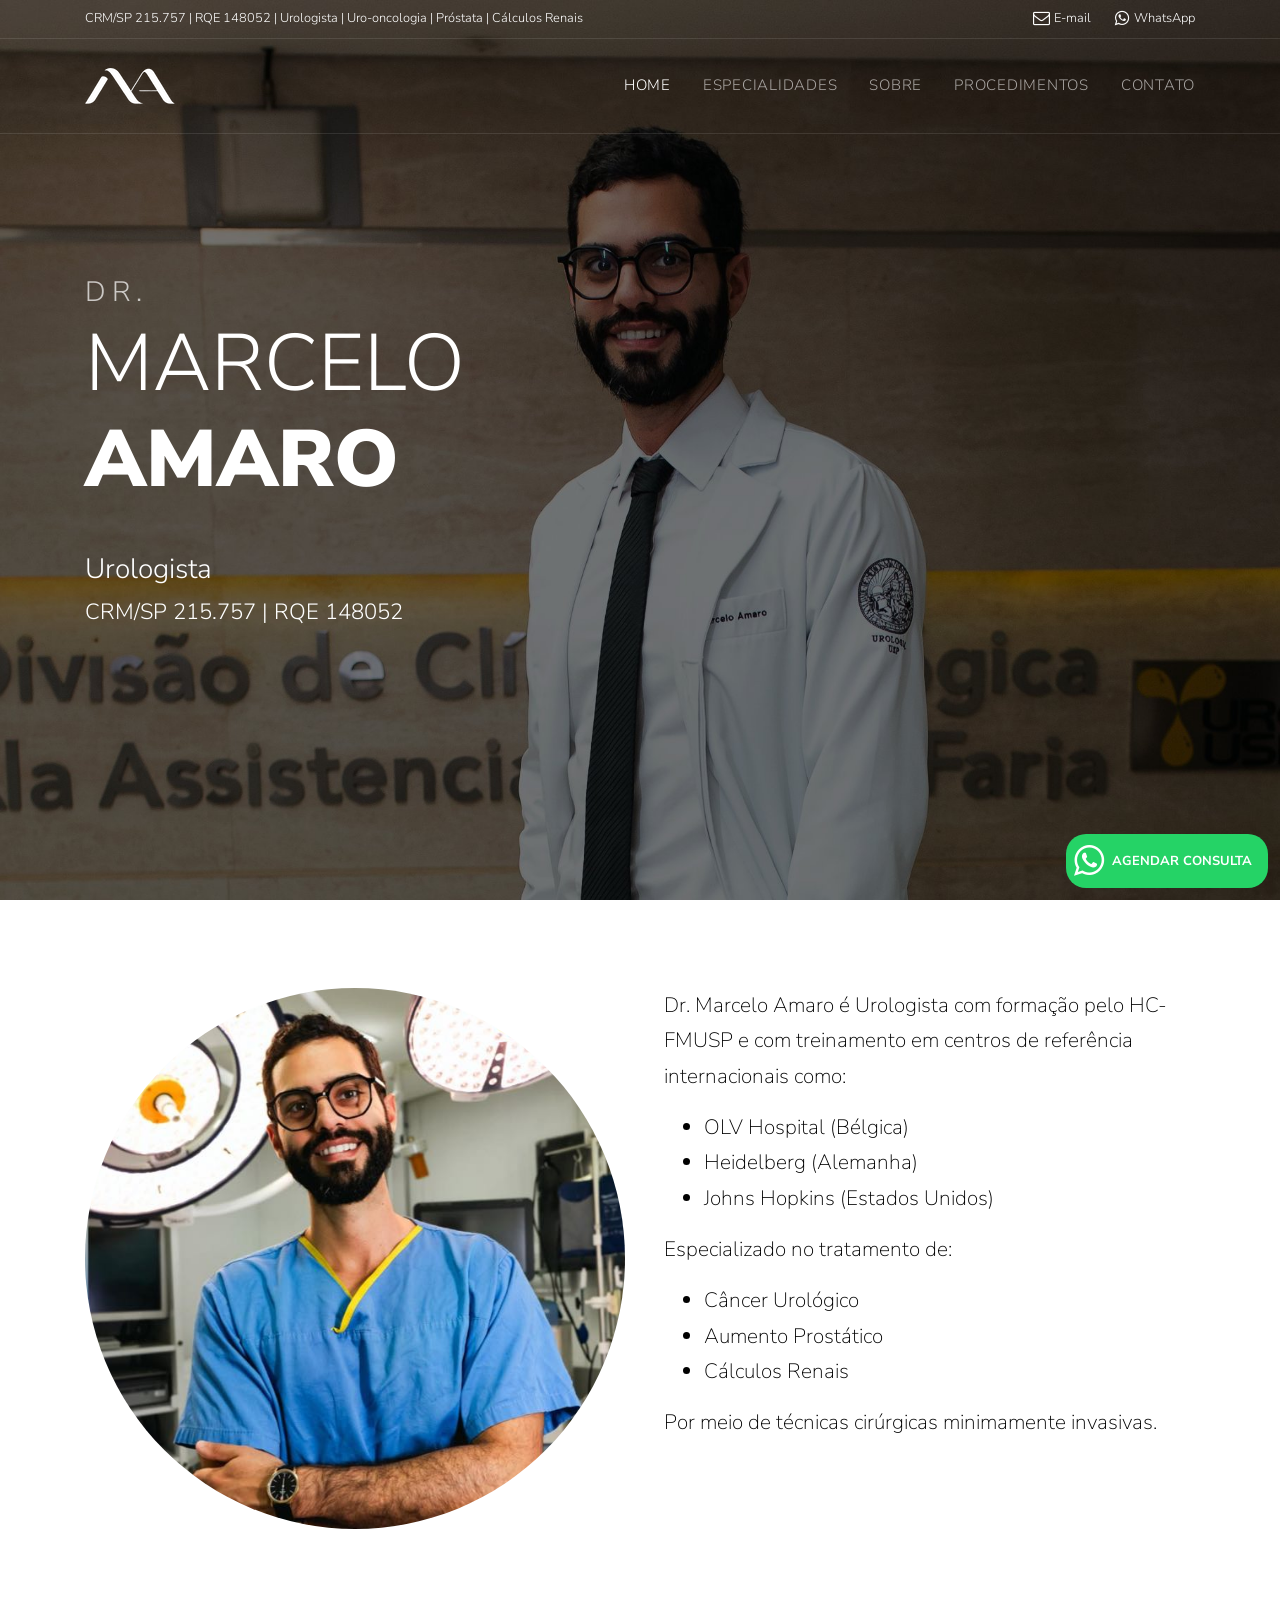
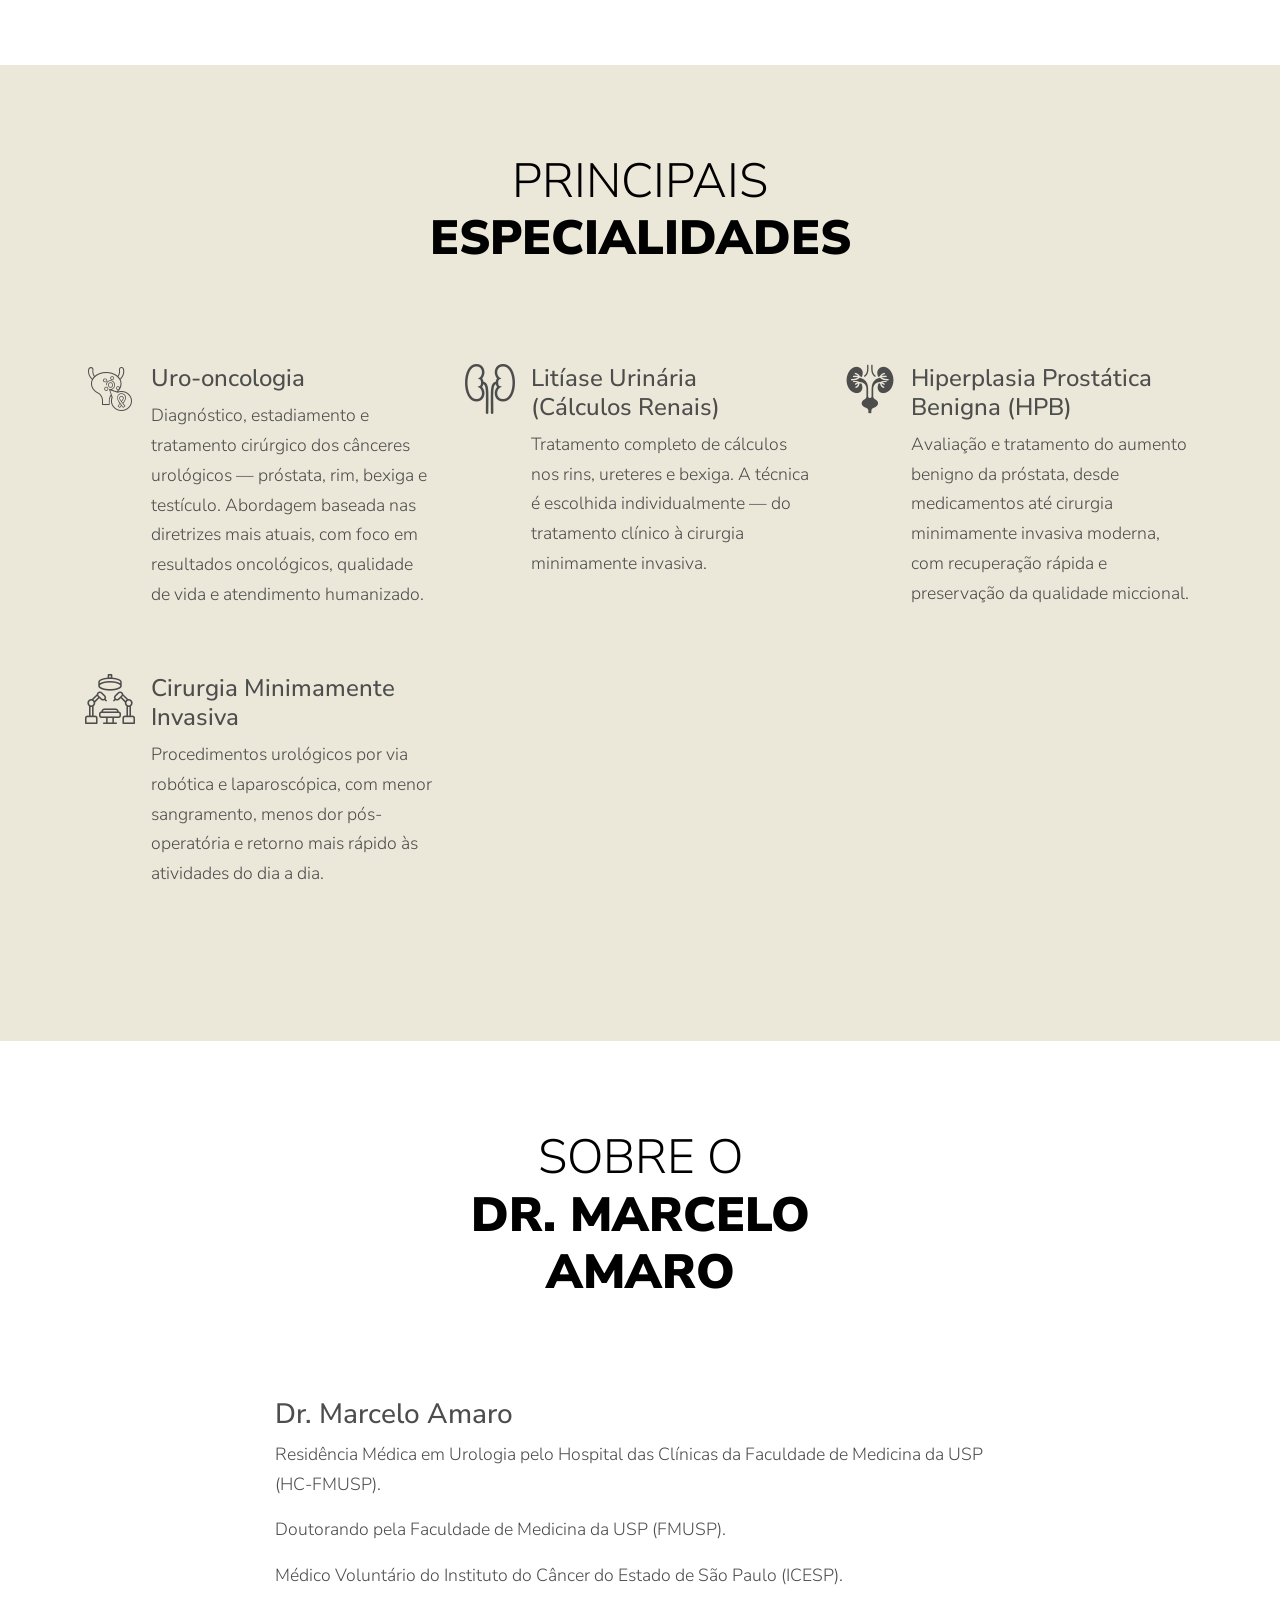
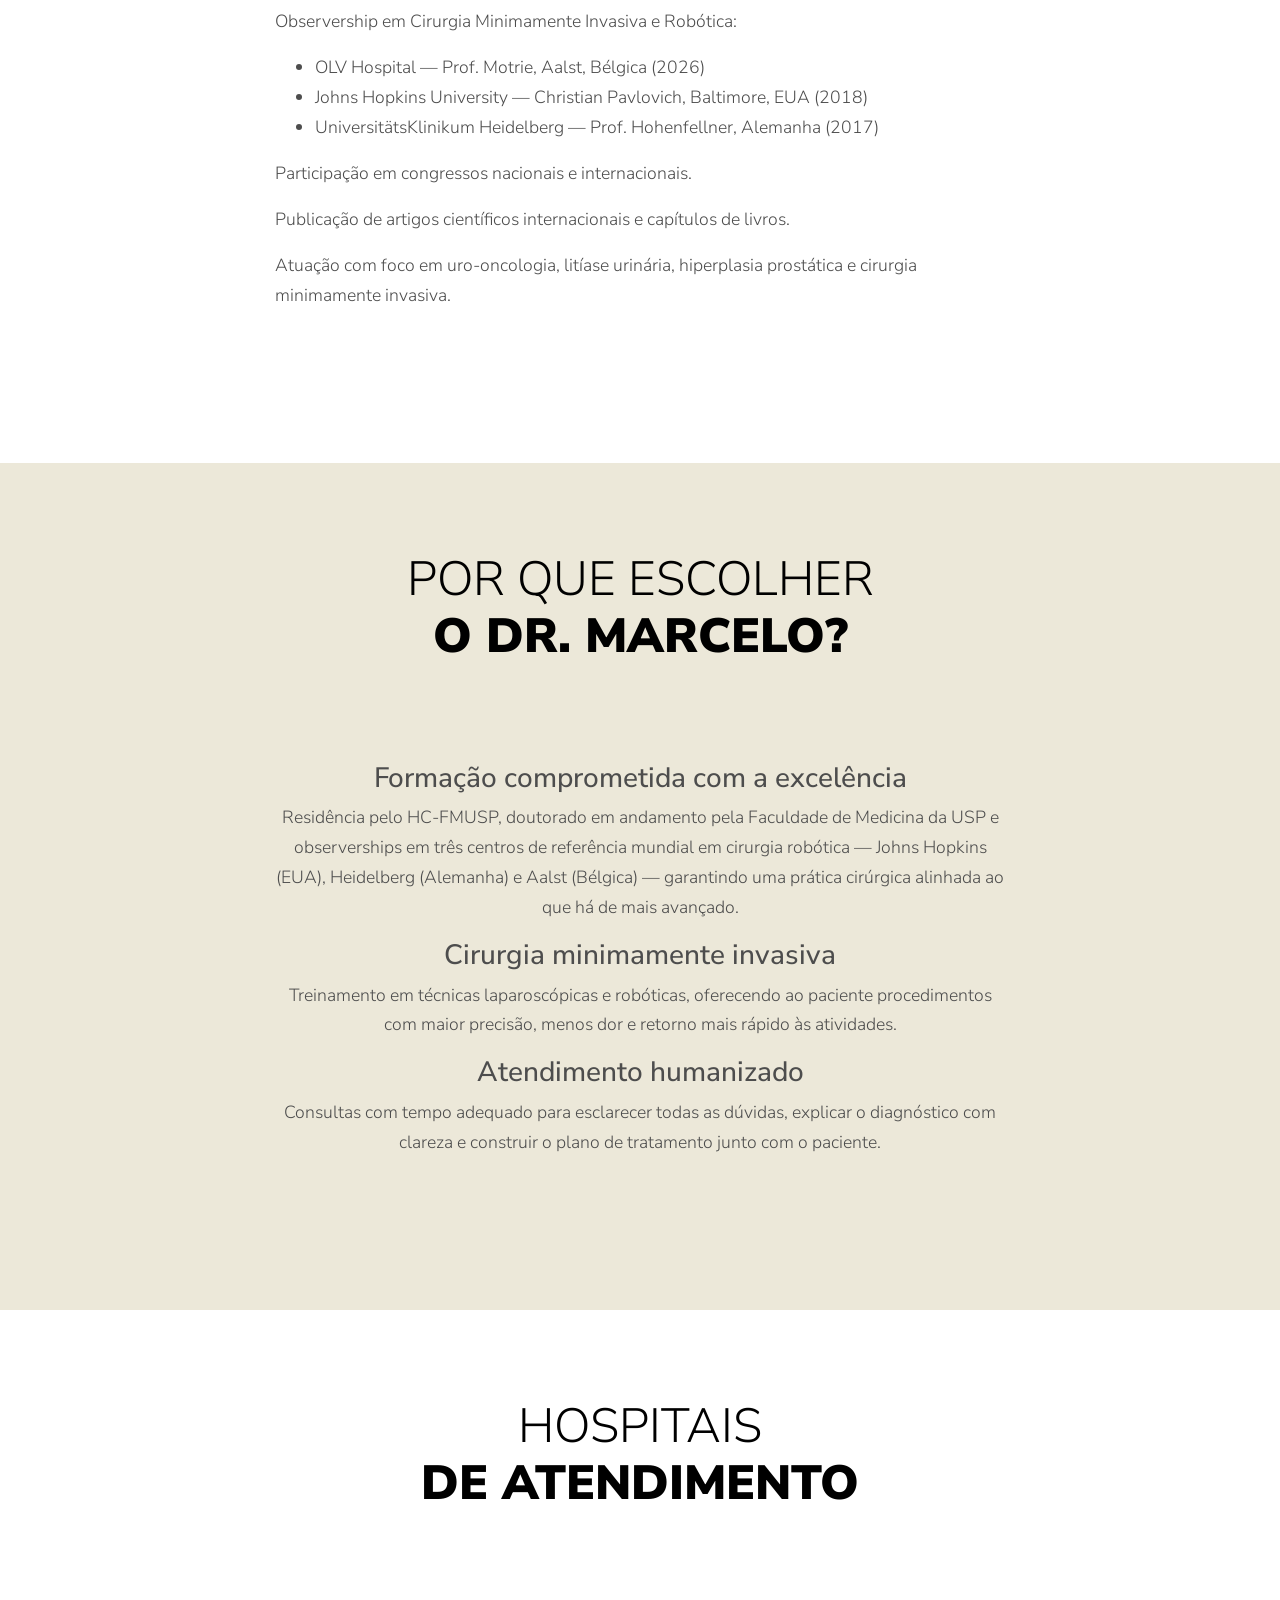
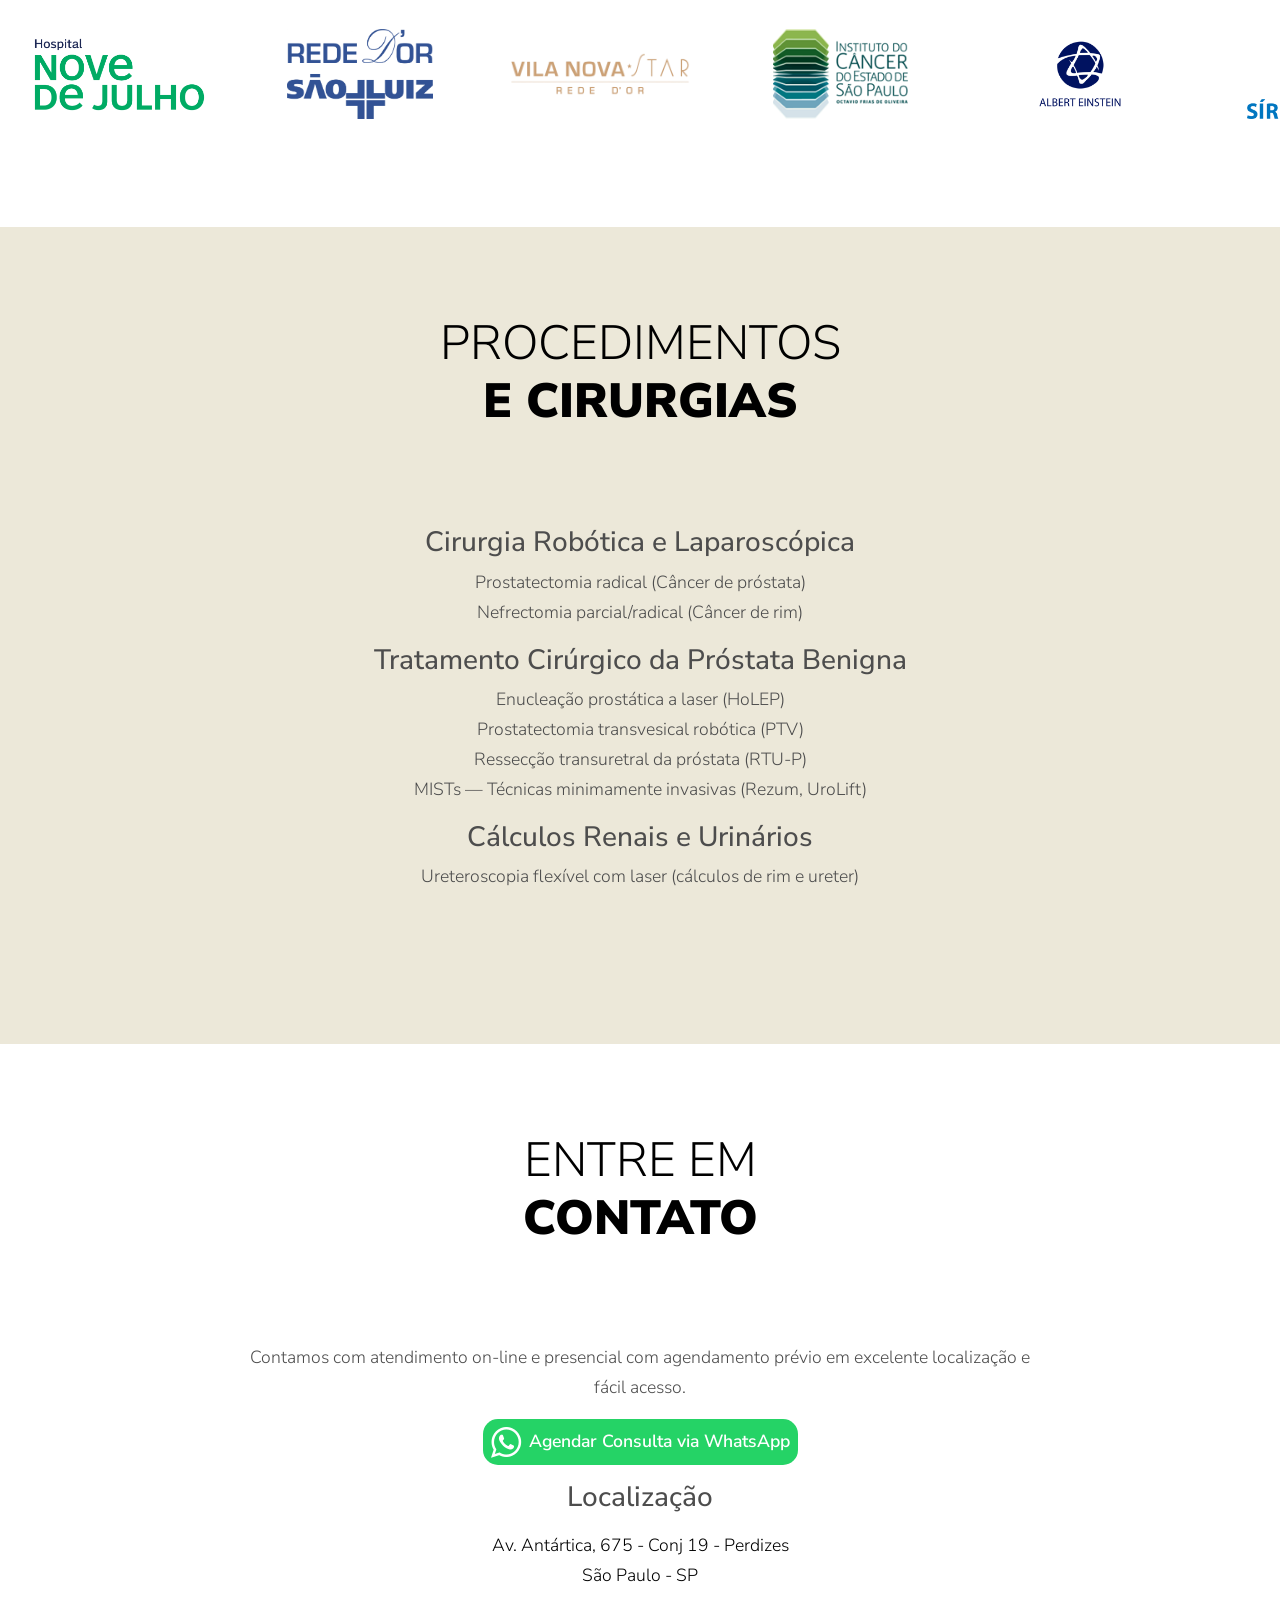
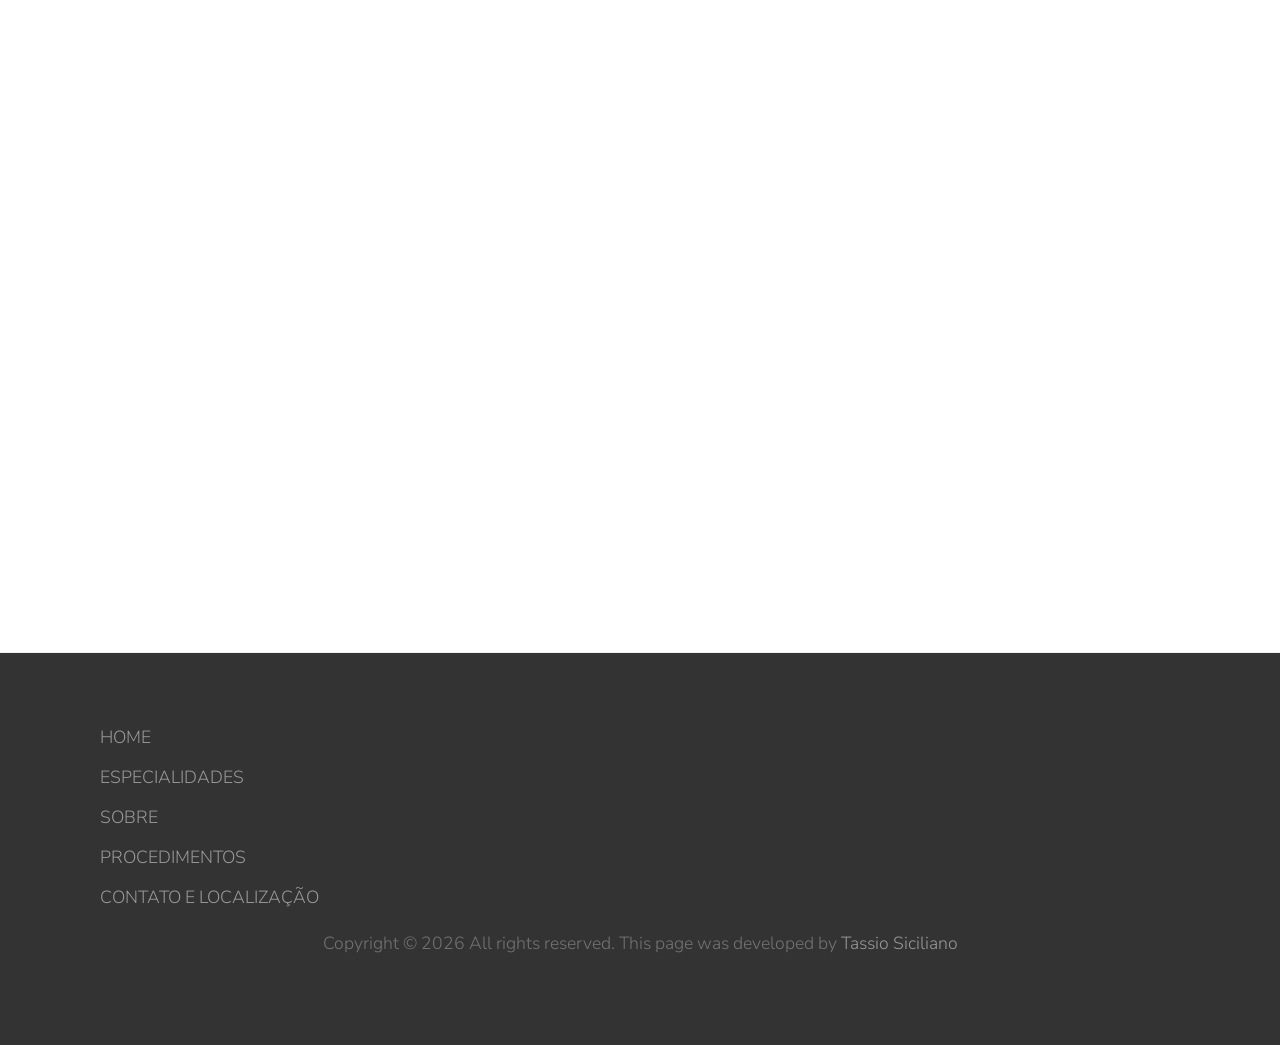
<file: index.html>
<!DOCTYPE html>
<html lang="pt-BR">

<head>
  <meta charset="utf-8">
  <meta name="viewport" content="width=device-width, initial-scale=1, shrink-to-fit=no">

  <link rel="stylesheet" href="https://fonts.googleapis.com/css?family=Nunito+Sans:200,300,400,700,900">
  <link rel="stylesheet" href="fonts/icomoon/style.css">
  <link rel="stylesheet" href="css/bootstrap.min.css">
  <link rel="stylesheet" href="css/magnific-popup.css">
  <link rel="stylesheet" href="css/jquery-ui.css">
  <link rel="stylesheet" href="css/owl.carousel.min.css">
  <link rel="stylesheet" href="css/owl.theme.default.min.css">
  <link rel="stylesheet" href="css/bootstrap-datepicker.css">
  <link rel="stylesheet" href="fonts/flaticon/font/flaticon.css">
  <link rel="stylesheet" href="https://cdnjs.cloudflare.com/ajax/libs/font-awesome/4.7.0/css/font-awesome.min.css">
  <link rel="stylesheet" href="css/aos.css">
  <link rel="stylesheet" href="css/style.css">

  <title>Dr. Marcelo Amaro &mdash; Urologista</title>
</head>

<body>

  <div class="site-wrap">

    <!-- Mobile Menu -->
    <div class="site-mobile-menu" id="mobileMenu" aria-hidden="true">
      <div class="site-mobile-menu-header">
        <span class="mobile-menu-title">MENU</span>
        <button type="button" class="mobile-menu-close" aria-label="Fechar menu">
          <span class="fa fa-times" aria-hidden="true"></span>
        </button>
      </div>
      <nav class="site-mobile-menu-body" aria-label="Navegação mobile">
        <ul class="mobile-nav-list">
          <li><a href="index.html">Home</a></li>
          <li><a href="#services">Especialidades</a></li>
          <li><a href="#about">Sobre</a></li>
          <li><a href="#procedures">Procedimentos</a></li>
          <li><a href="#contact">Contato e Localização</a></li>
        </ul>
      </nav>
    </div>
    <button type="button" class="mobile-menu-backdrop" aria-label="Fechar menu"></button>
    <!-- End Mobile Menu -->


    <!-- Navbar -->
    <div class="site-navbar-wrap">
      <div class="site-navbar-top">
        <div class="container py-2">
          <div class="row align-items-center">
            <div class="col-6">
              <span class="d-none d-md-inline-block text-white">CRM/SP 215.757 |</span>
              <span class="d-none d-md-inline-block text-white">RQE 148052 |</span>
              <span class="d-none d-md-inline-block text-white">Urologista |</span>
              <span class="d-none d-md-inline-block text-white">Uro-oncologia |</span>
              <span class="d-none d-md-inline-block text-white">Próstata |</span>
              <span class="d-none d-md-inline-block text-white">Cálculos Renais</span>
            </div>
            <div class="col-6">
              <div class="d-flex ml-auto">
                <a href="mailto:marcelo_amaro5@hotmail.com" class="d-flex align-items-center ml-auto mr-4">
                  <i class="fa fa-envelope-o fa-lg" aria-hidden="true"></i>
                  <span class="d-none d-md-inline-block ml-1">E-mail</span>
                </a>
                <a href="https://api.whatsapp.com/send?phone=+5511915675153&amp;text=Olá+Dr.+Marcelo+gostaria+de+agendar+uma+consulta."
                   target="_blank" rel="noopener noreferrer" class="d-flex align-items-center">
                  <i class="fa fa-whatsapp fa-lg" aria-hidden="true"></i>
                  <span class="d-none d-md-inline-block ml-1">WhatsApp</span>
                </a>
              </div>
            </div>
          </div>
        </div>
      </div>

      <div class="site-navbar">
        <div class="container py-1">
          <div class="navbar-main-row">
            <a href="index.html" class="site-logo text-center" aria-label="Dr. Marcelo Amaro - início">
              <img src="images/logo-small.png" alt="Logo Dr. Marcelo Amaro">
            </a>
            <nav class="site-navigation" role="navigation" aria-label="Navegação principal">
              <ul class="site-menu desktop-menu">
                <li class="active"><a href="index.html">Home</a></li>
                <li><a href="#services">Especialidades</a></li>
                <li><a href="#about">Sobre</a></li>
                <li><a href="#procedures">Procedimentos</a></li>
                <li><a href="#contact">Contato</a></li>
              </ul>
            </nav>
            <button type="button" class="mobile-menu-trigger" aria-label="Abrir menu"
                    aria-controls="mobileMenu" aria-expanded="false">
              <span></span><span></span><span></span>
            </button>
          </div>
        </div>
      </div>
    </div>
    <!-- End Navbar -->


<!-- Hero -->
    <div class="site-blocks-cover" style="background-image: url(images/marcelo_6.jpg);" data-aos="fade"
      data-stellar-background-ratio="0.6">

      <div class="container">

        <div class="row align-items-center">

          <div class="col-md-7">

            <span class="sub-text">Dr.</span>

            <h1>
              Marcelo <strong>Amaro</strong>
            </h1>
            <br><span class="sub-text-hero">Urologista</span>
            <br><span class="sub-text-hero-crm">CRM/SP 215.757 | RQE 148052</span>

          </div>

        </div>

      </div>

    </div>
    <!-- End Hero -->


    <!-- Sobre / Formação -->
    <!-- <div class="site-section site-block-3" style="background-image: url(images/davinci2-bg.png);"> -->
      <div class="site-section site-block-3">
      <div class="container">

        <div class="row">

          <div class="col-lg-6 mb-5">
            <img src="images/marcelo_1.jpg" alt="Dr. Marcelo Amaro" class="img-fluid img-professional">
          </div>

          <div class="col-lg-6 mb-6 pl-lg-4 site-blocks-section">

            <p>
              Dr. Marcelo Amaro é Urologista com formação pelo HC-FMUSP
              e com treinamento em centros de referência internacionais como:
            </p>

            <ul>
              <li>
                <a href="https://www.azorg.be/nl" target="_blank" class="hosp-link">
                  OLV Hospital (Bélgica)
                </a>
              </li>

              <li>
                <a href="https://www.uni-heidelberg.de/en" target="_blank" class="hosp-link">
                  Heidelberg (Alemanha)
                </a>
              </li>

              <li>
                <a href="https://www.hopkinsmedicine.org" target="_blank" class="hosp-link">
                  Johns Hopkins (Estados Unidos)
                </a>
              </li>
            </ul>

            <p>
              Especializado no tratamento de:
            </p>

            <ul>
              <li>Câncer Urológico</li>
              <li>Aumento Prostático</li>
              <li>Cálculos Renais</li>
            </ul>

            <p>
              Por meio de técnicas cirúrgicas minimamente invasivas.
            </p>

          </div>

        </div>

      </div>

    </div>
    <!-- End Sobre / Formação -->


    <!-- Especialidades -->
    <div class="site-section bg-light" id="services">

      <div class="container">

        <div class="row mb-5 justify-content-center">

          <div class="col-md-6 text-center">
            <h2 class="site-heading text-black mb-5">
              Principais <strong>Especialidades</strong>
            </h2>
          </div>

        </div>


        <div class="row">

          <div class="col-md-6 col-lg-4">

            <div class="site-block-feature-2 d-flex rounded mb-5">

              <div class="mr-3">
                <span class="icon icon-bladder-cancer font-weight-light"></span>
              </div>

              <div class="text">

                <h3>Uro-oncologia</h3>

                <p>
                  Diagnóstico, estadiamento e tratamento cirúrgico dos
                  cânceres urológicos — próstata, rim, bexiga e testículo.
                  Abordagem baseada nas diretrizes mais atuais, com foco
                  em resultados oncológicos, qualidade de vida e atendimento
                  humanizado.
                </p>

              </div>

            </div>

          </div>


          <div class="col-md-6 col-lg-4">

            <div class="site-block-feature-2 d-flex rounded mb-5">

              <div class="mr-3">
                <span class="icon icon-kidney font-weight-light"></span>
              </div>

              <div class="text">

                <h3>Litíase Urinária <br>(Cálculos Renais)</h3>

                <p>
                  Tratamento completo de cálculos nos rins, ureteres e bexiga.
                  A técnica é escolhida individualmente — do tratamento clínico
                  à cirurgia minimamente invasiva.
                </p>

              </div>

            </div>

          </div>


          <div class="col-md-6 col-lg-4">

            <div class="site-block-feature-2 d-flex rounded mb-5">

              <div class="mr-3">
                <span class="icon icon-urology font-weight-light"></span>
              </div>

              <div class="text">

                <h3>Hiperplasia Prostática Benigna (HPB)</h3>

                <p>
                  Avaliação e tratamento do aumento benigno da próstata,
                  desde medicamentos até cirurgia minimamente invasiva moderna,
                  com recuperação rápida e preservação da qualidade miccional.
                </p>

              </div>

            </div>

          </div>


          <div class="col-md-6 col-lg-4">

            <div class="site-block-feature-2 d-flex rounded mb-5">

              <div class="mr-3">
                <span class="icon icon-robotic-surgery font-weight-light"></span>
              </div>

              <div class="text">

                <h3>Cirurgia Minimamente Invasiva</h3>

                <p>
                  Procedimentos urológicos por via robótica e laparoscópica,
                  com menor sangramento, menos dor pós-operatória e retorno
                  mais rápido às atividades do dia a dia.
                </p>

              </div>

            </div>

          </div>

        </div>

      </div>

    </div>
    <!-- End Especialidades -->


    <!-- Sobre -->
    <div class="site-section" id="about">

      <div class="container">

        <div class="row mb-5 justify-content-center">

          <div class="col-md-6 text-center">

            <h2 class="site-heading text-black mb-5">
              Sobre o<br>
              <strong>Dr. Marcelo Amaro</strong>
            </h2>

          </div>

        </div>


        <div class="row mb-5 justify-content-center">

          <div class="col-md-8">

            <h3>Dr. Marcelo Amaro</h3>

            <p>
              Residência Médica em Urologia pelo Hospital das Clínicas
              da Faculdade de Medicina da USP (HC-FMUSP).
            </p>

            <p>
              Doutorando pela Faculdade de Medicina da USP (FMUSP).
            </p>

            <p>
              Médico Voluntário do Instituto do Câncer do Estado de São Paulo
              (ICESP).
            </p>

            <p>
              Observership em Cirurgia Minimamente Invasiva e Robótica:
            </p>

            <ul>
              <li>
                OLV Hospital — Prof. Motrie, Aalst, Bélgica (2026)
              </li>

              <li>
                Johns Hopkins University — Christian Pavlovich,
                Baltimore, EUA (2018)
              </li>

              <li>
                UniversitätsKlinikum Heidelberg —
                Prof. Hohenfellner, Alemanha (2017)
              </li>
            </ul>

            <p>
              Participação em congressos nacionais e internacionais.
            </p>

            <p>
              Publicação de artigos científicos internacionais e capítulos de livros.
            </p>

            <p>
              Atuação com foco em uro-oncologia, litíase urinária,
              hiperplasia prostática e cirurgia minimamente invasiva.
            </p>

          </div>

        </div>

      </div>

    </div>
    <!-- End Sobre -->


    <!-- Por que escolher -->
    <div class="site-section bg-light">

      <div class="container">

        <div class="row mb-5 justify-content-center">

          <div class="col-md-6 text-center">

            <h2 class="site-heading text-black mb-5">
              Por que escolher<br>
              <strong>o Dr. Marcelo?</strong>
            </h2>

          </div>

        </div>


        <div class="row mb-5 justify-content-center">

          <div class="col-md-8 text-center">

            <h3>Formação comprometida com a excelência</h3>

            <p>
              Residência pelo HC-FMUSP, doutorado em andamento pela Faculdade
              de Medicina da USP e observerships em três centros de referência
              mundial em cirurgia robótica — Johns Hopkins (EUA), Heidelberg
              (Alemanha) e Aalst (Bélgica) — garantindo uma prática cirúrgica
              alinhada ao que há de mais avançado.
            </p>

            <h3>Cirurgia minimamente invasiva</h3>

            <p>
              Treinamento em técnicas laparoscópicas e robóticas, oferecendo
              ao paciente procedimentos com maior precisão, menos dor e retorno
              mais rápido às atividades.
            </p>

            <h3>Atendimento humanizado</h3>

            <p>
              Consultas com tempo adequado para esclarecer todas as dúvidas,
              explicar o diagnóstico com clareza e construir o plano de tratamento
              junto com o paciente.
            </p>

          </div>

        </div>

      </div>

    </div>
    <!-- End Por que escolher -->
   
<!-- Hospitais -->
<section class="site-section" id="hospitals">

  <div class="container">

    <div class="row mb-5 justify-content-center">
      <div class="col-md-6 text-center">

        <h2 class="site-heading text-black mb-5">
          Hospitais<br>
          <strong>de atendimento</strong>
        </h2>

      </div>
    </div>

  </div>

  <!-- INFINITE HOSPITAL SCROLL -->
  <div class="hospital-marquee">

    <div class="hospital-track">

      <!-- FIRST SET -->
      <div class="hospital-item">
        <img src="images/hospitals/hospital00.png" alt="Hospital 1">
      </div>

      <div class="hospital-item">
        <img src="images/hospitals/hospital01.png" alt="Hospital 2">
      </div>

      <div class="hospital-item">
        <img src="images/hospitals/hospital02.png" alt="Hospital 3">
      </div>

      <div class="hospital-item">
        <img src="images/hospitals/hospital03.png" alt="Hospital 4">
      </div>

      <div class="hospital-item">
        <img src="images/hospitals/hospital04.png" alt="Hospital 5">
      </div>

      <div class="hospital-item">
        <img src="images/hospitals/hospital05.png" alt="Hospital 6">
      </div>

      <!-- DUPLICATED SET - FOR SEAMLESS LOOP -->
      <div class="hospital-item">
        <img src="images/hospitals/hospital00.png" alt="">
      </div>

      <div class="hospital-item">
        <img src="images/hospitals/hospital01.png" alt="">
      </div>

      <div class="hospital-item">
        <img src="images/hospitals/hospital02.png" alt="">
      </div>

      <div class="hospital-item">
        <img src="images/hospitals/hospital03.png" alt="">
      </div>

      <div class="hospital-item">
        <img src="images/hospitals/hospital04.png" alt="">
      </div>

      <div class="hospital-item">
        <img src="images/hospitals/hospital05.png" alt="">
      </div>

    </div>

  </div>
  <!-- END INFINITE HOSPITAL SCROLL -->

</section>
<!-- End Hospitais -->

    <!-- Procedimentos e Cirurgias -->
    <div class="site-section bg-light" id="procedures">

      <div class="container">

        <div class="row mb-5 justify-content-center">

          <div class="col-md-6 text-center">

            <h2 class="site-heading text-black mb-5">
              Procedimentos<br>
              <strong>e Cirurgias</strong>
            </h2>

          </div>

        </div>


        <div class="row mb-5 justify-content-center">

          <div class="col-md-8 text-center">

            <h3>Cirurgia Robótica e Laparoscópica</h3>

            <p>
              Prostatectomia radical (Câncer de próstata)<br>
              Nefrectomia parcial/radical (Câncer de rim)
            </p>


            <h3>Tratamento Cirúrgico da Próstata Benigna</h3>

            <p>
              Enucleação prostática a laser (HoLEP)<br>
              Prostatectomia transvesical robótica (PTV)<br>
              Ressecção transuretral da próstata (RTU-P)<br>
              MISTs — Técnicas minimamente invasivas
              (Rezum, UroLift)
            </p>


            <h3>Cálculos Renais e Urinários</h3>

            <p>
              Ureteroscopia flexível com laser
              (cálculos de rim e ureter)
            </p>

          </div>

        </div>

      </div>

    </div>
    <!-- End Procedimentos -->

     <!-- Contato -->
    <div class="site-section" id="contact">

      <div class="container">

        <div class="row mb-5 justify-content-center">

          <div class="col-md-6 text-center">
            <h2 class="site-heading text-black mb-5">
              Entre em<br>
              <strong>Contato</strong>
            </h2>
          </div>
        </div>

       <div class="row mb-5 justify-content-center location-section">
  <div class="col-12 col-md-10 col-lg-9 text-center">

   <p>
      Contamos com atendimento on-line e presencial com agendamento prévio em excelente
      localização e fácil acesso.
    </p>
    <span class="appointment justify-content-center">
      <a href="https://api.whatsapp.com/send?phone=+5511915675153&amp;text=Olá+Dr.+Marcelo+gostaria+de+agendar+uma+consulta."
                   target="_blank" rel="noopener noreferrer" class="d-flex align-items-center">
                  <i class="fa fa-whatsapp fa-2x appointment-whatsapp" aria-hidden="false"></i>
                  <span class="appointment-text">Agendar Consulta via WhatsApp</span>
              </a>
      </span>

    <p>
    <h3>Localização</h3>
    </p>

    <p>
      <a href="https://maps.app.goo.gl/o22QbBhJ11ULvVzv5"
         target="_blank"
         rel="noopener noreferrer"
         class="map-link">
        Av. Antártica, 675 - Conj 19 - Perdizes
        <br>São Paulo - SP
      </a>
    </p>

    <div class="map-container">
      <iframe
        class="map"
        src="https://www.google.com/maps/embed?pb=!1m18!1m12!1m3!1d3658.077027857504!2d-46.6768085!3d-23.5297318!2m3!1f0!2f0!3f0!3m2!1i1024!2i768!4f13.1!3m3!1m2!1s0x94ce57fb8bf390cb%3A0x257fc0f33047c5de!2sAv.%20Ant%C3%A1rtica%2C%20675%20-%20Conj%2019%20-%20Perdizes%2C%20S%C3%A3o%20Paulo%20-%20SP%2C%2005003-020!5e0!3m2!1spt-BR!2sbr!4v1793537277844!5m2!1spt-BR!2sbr"
        loading="lazy"
        allowfullscreen
        referrerpolicy="strict-origin-when-cross-origin">
      </iframe>
    </div>

  </div>
</div>
      </div>

    </div>
    <!-- End Contato -->


    <!-- Footer -->
    <footer class="site-footer border-top">

      <div class="container">

         <div class="col-md-6 col-lg-6">

                <ul class="list-unstyled">

                  <li>
                    <a href="#">HOME</a>
                  </li>

                  <li>
                    <a href="#services">ESPECIALIDADES</a>
                  </li>

                  <li>
                    <a href="#about">SOBRE</a>
                  </li>

                  <li>
                    <a href="#procedures">PROCEDIMENTOS</a>
                  </li>

                  <li>
                    <a href="#contact">CONTATO E LOCALIZAÇÃO</a>
                  </li>

                </ul>
              </div>

            <div class="copyright">
              <p>Copyright &copy;
              <script>
                document.write(new Date().getFullYear());
              </script>
              All rights reserved.

              This page was developed by
              <a href="#" target="_blank">
                Tassio Siciliano
              </a>
            </p>
            </div>

          </div>



      <!-- WhatsApp Button -->
       <link rel="stylesheet" href="https://maxcdn.bootstrapcdn.com/font-awesome/4.5.0/css/font-awesome.min.css">
      <div class="whatsapp-float">
      <a href="https://api.whatsapp.com/send?phone=+5511915675153&amp;text=Olá+Dr.+Marcelo+gostaria+de+agendar+uma+consulta."
                   target="_blank" rel="noopener noreferrer" class="d-flex align-items-center">
        <i class="fa fa-whatsapp btn-whatsapp fa-2x" aria-hidden="false"></i>
        <span class="whatsapp-text">Agendar consulta</span>
      </a>
      </div>

    </footer>
    <!-- End Footer -->

  </div>


  <!-- Scripts -->
  <script src="js/jquery-3.3.1.min.js"></script>
  <script src="js/jquery-migrate-3.0.1.min.js"></script>
  <script src="js/jquery-ui.js"></script>
  <script src="js/popper.min.js"></script>
  <script src="js/bootstrap.min.js"></script>
  <script src="js/owl.carousel.min.js"></script>
  <script src="js/jquery.stellar.min.js"></script>
  <script src="js/jquery.countdown.min.js"></script>
  <script src="js/jquery.magnific-popup.min.js"></script>
  <script src="js/bootstrap-datepicker.min.js"></script>
  <script src="js/aos.js"></script>
  <script src="js/main.js"></script>
  <script>
    // Controle do menu mobile.
    (function () {
      const body = document.body;
      const menu = document.getElementById('mobileMenu');
      const trigger = document.querySelector('.mobile-menu-trigger');
      const closeButton = document.querySelector('.mobile-menu-close');
      const backdrop = document.querySelector('.mobile-menu-backdrop');
      const menuLinks = menu ? menu.querySelectorAll('a') : [];

      if (!menu || !trigger || !closeButton || !backdrop) return;

      function openMenu() {
        body.classList.add('mobile-menu-open');
        menu.setAttribute('aria-hidden', 'false');
        trigger.setAttribute('aria-expanded', 'true');
        trigger.setAttribute('aria-label', 'Fechar menu');
      }

      function closeMenu() {
        body.classList.remove('mobile-menu-open');
        menu.setAttribute('aria-hidden', 'true');
        trigger.setAttribute('aria-expanded', 'false');
        trigger.setAttribute('aria-label', 'Abrir menu');
      }

      trigger.addEventListener('click', function () {
        body.classList.contains('mobile-menu-open') ? closeMenu() : openMenu();
      });
      closeButton.addEventListener('click', closeMenu);
      backdrop.addEventListener('click', closeMenu);
      menuLinks.forEach(function (link) { link.addEventListener('click', closeMenu); });
      document.addEventListener('keydown', function (event) {
        if (event.key === 'Escape') closeMenu();
      });
      window.addEventListener('resize', function () {
        if (window.innerWidth >= 992) closeMenu();
      });
    })();
  </script>


</body>

</html>
</file>
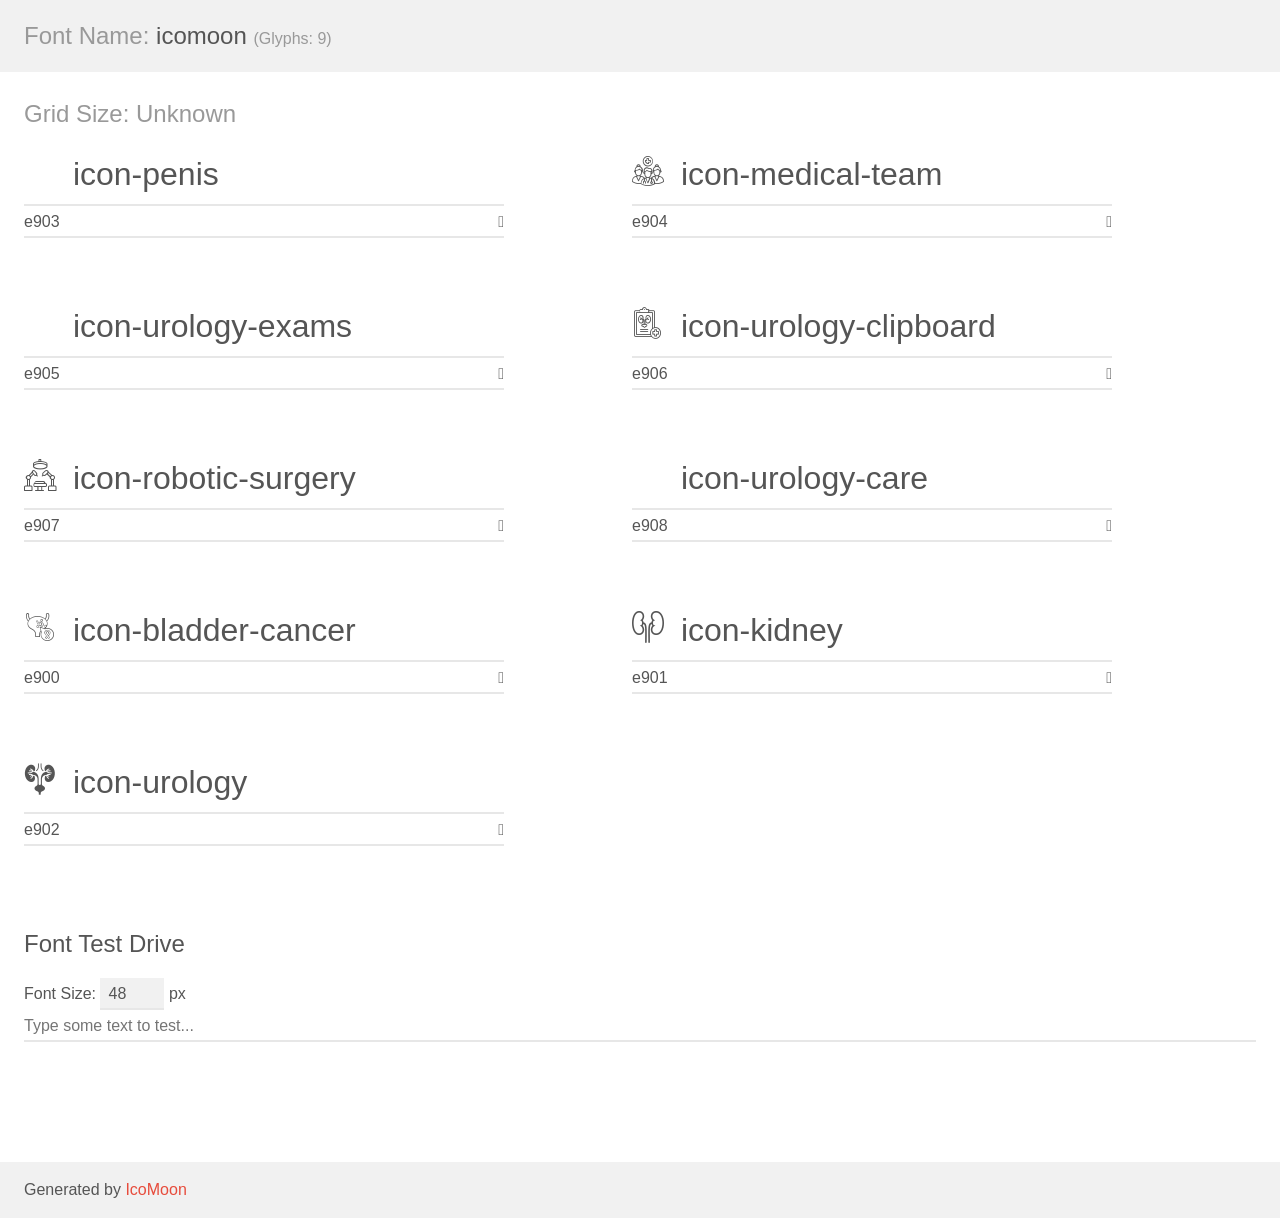
<file: fonts/icomoon/demo.html>
<!doctype html>
<html>
<head>
    <meta charset="utf-8">
    <title>IcoMoon Demo</title>
    <meta name="description" content="An Icon Font Generated By IcoMoon.io">
    <meta name="viewport" content="width=device-width, initial-scale=1">
    <link rel="stylesheet" href="demo-files/demo.css">
    <link rel="stylesheet" href="style.css"></head>
<body>
    <div class="bgc1 clearfix">
        <h1 class="mhmm mvm"><span class="fgc1">Font Name:</span> icomoon <small class="fgc1">(Glyphs:&nbsp;9)</small></h1>
    </div>
    <div class="clearfix mhl ptl">
        <h1 class="mvm mtn fgc1">Grid Size: Unknown</h1>
        <div class="glyph fs1">
            <div class="clearfix bshadow0 pbs">
                <span class="icon-penis"></span>
                <span class="mls"> icon-penis</span>
            </div>
            <fieldset class="fs0 size1of1 clearfix hidden-false">
                <input type="text" readonly value="e903" class="unit size1of2" />
                <input type="text" maxlength="1" readonly value="&#xe903;" class="unitRight size1of2 talign-right" />
            </fieldset>
            <div class="fs0 bshadow0 clearfix hidden-true">
                <span class="unit pvs fgc1">liga: </span>
                <input type="text" readonly value="" class="liga unitRight" />
            </div>
        </div>
        <div class="glyph fs1">
            <div class="clearfix bshadow0 pbs">
                <span class="icon-medical-team"></span>
                <span class="mls"> icon-medical-team</span>
            </div>
            <fieldset class="fs0 size1of1 clearfix hidden-false">
                <input type="text" readonly value="e904" class="unit size1of2" />
                <input type="text" maxlength="1" readonly value="&#xe904;" class="unitRight size1of2 talign-right" />
            </fieldset>
            <div class="fs0 bshadow0 clearfix hidden-true">
                <span class="unit pvs fgc1">liga: </span>
                <input type="text" readonly value="" class="liga unitRight" />
            </div>
        </div>
        <div class="glyph fs1">
            <div class="clearfix bshadow0 pbs">
                <span class="icon-urology-exams"></span>
                <span class="mls"> icon-urology-exams</span>
            </div>
            <fieldset class="fs0 size1of1 clearfix hidden-false">
                <input type="text" readonly value="e905" class="unit size1of2" />
                <input type="text" maxlength="1" readonly value="&#xe905;" class="unitRight size1of2 talign-right" />
            </fieldset>
            <div class="fs0 bshadow0 clearfix hidden-true">
                <span class="unit pvs fgc1">liga: </span>
                <input type="text" readonly value="" class="liga unitRight" />
            </div>
        </div>
        <div class="glyph fs1">
            <div class="clearfix bshadow0 pbs">
                <span class="icon-urology-clipboard"></span>
                <span class="mls"> icon-urology-clipboard</span>
            </div>
            <fieldset class="fs0 size1of1 clearfix hidden-false">
                <input type="text" readonly value="e906" class="unit size1of2" />
                <input type="text" maxlength="1" readonly value="&#xe906;" class="unitRight size1of2 talign-right" />
            </fieldset>
            <div class="fs0 bshadow0 clearfix hidden-true">
                <span class="unit pvs fgc1">liga: </span>
                <input type="text" readonly value="" class="liga unitRight" />
            </div>
        </div>
        <div class="glyph fs1">
            <div class="clearfix bshadow0 pbs">
                <span class="icon-robotic-surgery"></span>
                <span class="mls"> icon-robotic-surgery</span>
            </div>
            <fieldset class="fs0 size1of1 clearfix hidden-false">
                <input type="text" readonly value="e907" class="unit size1of2" />
                <input type="text" maxlength="1" readonly value="&#xe907;" class="unitRight size1of2 talign-right" />
            </fieldset>
            <div class="fs0 bshadow0 clearfix hidden-true">
                <span class="unit pvs fgc1">liga: </span>
                <input type="text" readonly value="" class="liga unitRight" />
            </div>
        </div>
        <div class="glyph fs1">
            <div class="clearfix bshadow0 pbs">
                <span class="icon-urology-care"></span>
                <span class="mls"> icon-urology-care</span>
            </div>
            <fieldset class="fs0 size1of1 clearfix hidden-false">
                <input type="text" readonly value="e908" class="unit size1of2" />
                <input type="text" maxlength="1" readonly value="&#xe908;" class="unitRight size1of2 talign-right" />
            </fieldset>
            <div class="fs0 bshadow0 clearfix hidden-true">
                <span class="unit pvs fgc1">liga: </span>
                <input type="text" readonly value="" class="liga unitRight" />
            </div>
        </div>
        <div class="glyph fs1">
            <div class="clearfix bshadow0 pbs">
                <span class="icon-bladder-cancer"></span>
                <span class="mls"> icon-bladder-cancer</span>
            </div>
            <fieldset class="fs0 size1of1 clearfix hidden-false">
                <input type="text" readonly value="e900" class="unit size1of2" />
                <input type="text" maxlength="1" readonly value="&#xe900;" class="unitRight size1of2 talign-right" />
            </fieldset>
            <div class="fs0 bshadow0 clearfix hidden-true">
                <span class="unit pvs fgc1">liga: </span>
                <input type="text" readonly value="" class="liga unitRight" />
            </div>
        </div>
        <div class="glyph fs1">
            <div class="clearfix bshadow0 pbs">
                <span class="icon-kidney"></span>
                <span class="mls"> icon-kidney</span>
            </div>
            <fieldset class="fs0 size1of1 clearfix hidden-false">
                <input type="text" readonly value="e901" class="unit size1of2" />
                <input type="text" maxlength="1" readonly value="&#xe901;" class="unitRight size1of2 talign-right" />
            </fieldset>
            <div class="fs0 bshadow0 clearfix hidden-true">
                <span class="unit pvs fgc1">liga: </span>
                <input type="text" readonly value="" class="liga unitRight" />
            </div>
        </div>
        <div class="glyph fs1">
            <div class="clearfix bshadow0 pbs">
                <span class="icon-urology"></span>
                <span class="mls"> icon-urology</span>
            </div>
            <fieldset class="fs0 size1of1 clearfix hidden-false">
                <input type="text" readonly value="e902" class="unit size1of2" />
                <input type="text" maxlength="1" readonly value="&#xe902;" class="unitRight size1of2 talign-right" />
            </fieldset>
            <div class="fs0 bshadow0 clearfix hidden-true">
                <span class="unit pvs fgc1">liga: </span>
                <input type="text" readonly value="" class="liga unitRight" />
            </div>
        </div>
    </div>

    <!--[if gt IE 8]><!-->
    <div class="mhl clearfix mbl">
        <h1>Font Test Drive</h1>
        <label>
            Font Size: <input id="fontSize" type="number" class="textbox0 mbm"
            min="8" value="48" />
            px
        </label>
        <input id="testText" type="text" class="phl size1of1 mvl"
        placeholder="Type some text to test..." value=""/>
        <div id="testDrive" class="icon-" style="font-family: icomoon">&nbsp;
        </div>
    </div>
    <!--<![endif]-->
    <div class="bgc1 clearfix">
        <p class="mhl">Generated by <a href="https://icomoon.io/app">IcoMoon</a></p>
    </div>

    <script src="demo-files/demo.js"></script>
</body>
</html>
</file>
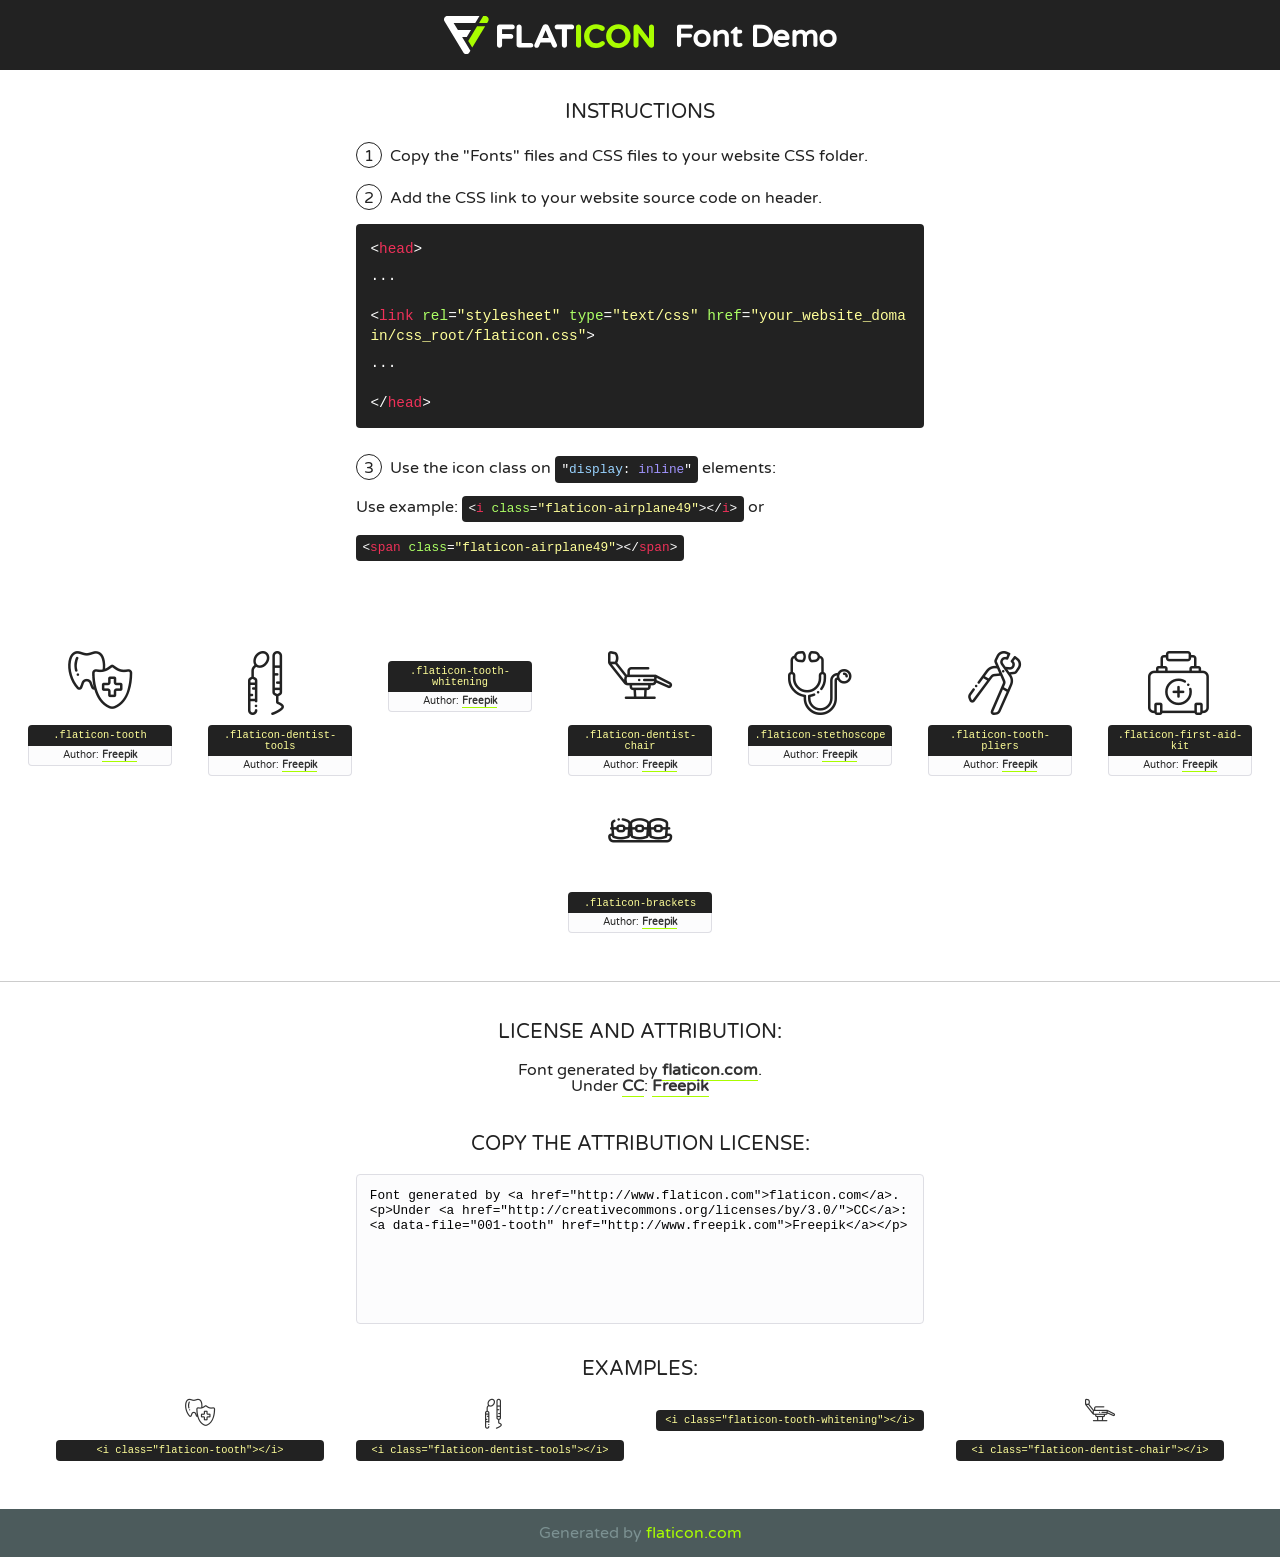
<file: fonts/flaticon/font/flaticon.html>
<!DOCTYPE html>
<!--
  Flaticon icon font: Flaticon
  Creation date: 14/09/2018 07:17
-->
<html>
<!DOCTYPE html>
<html>

<head>
    <title>Flaticon WebFont</title>
    <link href="http://fonts.googleapis.com/css?family=Varela+Round" rel="stylesheet" type="text/css" />
    <link rel="stylesheet" type="text/css" href="flaticon.css">
    <meta charset="UTF-8">
    <style>
    html, body, div, span, applet, object, iframe,
    h1, h2, h3, h4, h5, h6, p, blockquote, pre,
    a, abbr, acronym, address, big, cite, code,
    del, dfn, em, img, ins, kbd, q, s, samp,
    small, strike, strong, sub, sup, tt, var,
    b, u, i, center,
    dl, dt, dd, ol, ul, li,
    fieldset, form, label, legend,
    table, caption, tbody, tfoot, thead, tr, th, td,
    article, aside, canvas, details, embed, 
    figure, figcaption, footer, header, hgroup, 
    menu, nav, output, ruby, section, summary,
    time, mark, audio, video {
        margin: 0;
        padding: 0;
        border: 0;
        font-size: 100%;
        font: inherit;
        vertical-align: baseline;
    }
    /* HTML5 display-role reset for older browsers */
    article, aside, details, figcaption, figure, 
    footer, header, hgroup, menu, nav, section {
        display: block;
    }
    body {
        line-height: 1;
    }
    ol, ul {
        list-style: none;
    }
    blockquote, q {
        quotes: none;
    }
    blockquote:before, blockquote:after,
    q:before, q:after {
        content: '';
        content: none;
    }
    table {
        border-collapse: collapse;
        border-spacing: 0;
    }
    body {
        font-family: 'Varela Round', Helvetica, Arial, sans-serif;
        font-size: 16px;
        color: #222;
    }
    a {
        color: #333;
        border-bottom: 1px solid #a9fd00;
        font-weight: bold;
        text-decoration: none;
    }
    * {
        -moz-box-sizing: border-box;
        -webkit-box-sizing: border-box;
        box-sizing: border-box;
        margin: 0;
        padding: 0;
    }
    [class^="flaticon-"]:before, [class*=" flaticon-"]:before, [class^="flaticon-"]:after, [class*=" flaticon-"]:after {
        font-family: Flaticon;
        font-size: 30px;
        font-style: normal;
        margin-left: 20px;
        color: #333;
    }
    .wrapper {
        max-width: 600px;
        margin: auto;
        padding: 0 1em;
    }
    .title {
        font-size: 1.25em;
        text-align: center;
        margin-bottom: 1em;
        text-transform: uppercase;
    }
    header {
        text-align: center;
        background-color: #222;
        color: #fff;
        padding: 1em;
    }
    header .logo {
        width: 210px;
        height: 38px;
        display: inline-block;
        vertical-align: middle;
        margin-right: 1em;
        border: none;
    }
    header strong {
        font-size: 1.95em;
        font-weight: bold;
        vertical-align: middle;
        margin-top: 5px;
        display: inline-block;
    }
    .demo {
        margin: 2em auto;
        line-height: 1.25em;
    }
    .demo ul li {
        margin-bottom: 1em;
    }
    .demo ul li .num {
        color: #222;
        border-radius: 20px;
        display: inline-block;
        width: 26px;
        padding: 3px;
        height: 26px;
        text-align: center;
        margin-right: 0.5em;
        border: 1px solid #222;
    }
    .demo ul li code {
        background-color: #222;
        border-radius: 4px;
        padding: 0.25em 0.5em;
        display: inline-block;
        color: #fff;
        font-family: Consolas,Monaco,Lucida Console,Liberation Mono,DejaVu Sans Mono,Bitstream Vera Sans Mono,Courier New, monospace;
        font-weight: lighter;
        margin-top: 1em;
        font-size: 0.8em;
        word-break: break-all;
    }
    .demo ul li code.big {
        padding: 1em;
        font-size: 0.9em;
    }
    .demo ul li code .red {
        color: #EF3159;
    }
    .demo ul li code .green {
        color: #ACFF65;
    }
    .demo ul li code .yellow {
        color: #FFFF99;
    }
    .demo ul li code .blue {
        color: #99D3FF;
    }
    .demo ul li code .purple {
        color: #A295FF;
    }
    .demo ul li code .dots {
        margin-top: 0.5em;
        display: block;
    }
    #glyphs {
        border-bottom: 1px solid #ccc;
        padding: 2em 0;
        text-align: center;
    }
    .glyph {
        display: inline-block;
        width: 9em;
        margin: 1em;
        text-align: center;
        vertical-align: top;
        background: #FFF;
    }
    .glyph .glyph-icon {
        padding: 10px;
        display: block;
        font-family:"Flaticon";
        font-size: 64px;
        line-height: 1;
    }
    .glyph .glyph-icon:before {
        font-size: 64px;
        color: #222;
        margin-left: 0;
    }
    .class-name {
        font-size: 0.65em;
        background-color: #222;
        color: #fff;
        border-radius: 4px 4px 0 0;
        padding: 0.5em;
        color: #FFFF99;
        font-family: Consolas,Monaco,Lucida Console,Liberation Mono,DejaVu Sans Mono,Bitstream Vera Sans Mono,Courier New, monospace;
    }
    .author-name {
        font-size: 0.6em;
        background-color: #fcfcfd;
        border: 1px solid #DEDEE4;
        border-top: 0;
        border-radius: 0 0 4px 4px;
        padding: 0.5em;
    }
    .class-name:last-child {
        font-size: 10px;
        color:#888;
    }
    .class-name:last-child a {
        font-size: 10px;
        color:#555;
    }
    .class-name:last-child a:hover {
        color:#a9fd00;
    }
    .glyph > input {
        display: block;
        width: 100px;
        margin: 5px auto;
        text-align: center;
        font-size: 12px;
        cursor: text;
    }
    .glyph > input.icon-input {
        font-family:"Flaticon";
        font-size: 16px;
        margin-bottom: 10px;
    }
    .attribution .title {
        margin-top: 2em;
    }
    .attribution textarea {
        background-color: #fcfcfd;
        padding: 1em;
        border: none;
        box-shadow: none;
        border: 1px solid #DEDEE4;
        border-radius: 4px;
        resize: none;
        width: 100%;
        height: 150px;
        font-size: 0.8em;
        font-family: Consolas,Monaco,Lucida Console,Liberation Mono,DejaVu Sans Mono,Bitstream Vera Sans Mono,Courier New, monospace;
        -webkit-appearance: none;
    }
    .iconsuse {
        margin: 2em auto;
        text-align: center;
        max-width: 1200px;
    }
    .iconsuse:after {
        content: '';
        display: table;
        clear: both;
    }
    .iconsuse .image {
        float: left;
        width: 25%;
        padding: 0 1em;
    }
    .iconsuse .image p {
        margin-bottom: 1em;
    }
    .iconsuse .image span {
        display: block;
        font-size: 0.65em;
        background-color: #222;
        color: #fff;
        border-radius: 4px;
        padding: 0.5em;
        color: #FFFF99;
        margin-top: 1em;
        font-family: Consolas,Monaco,Lucida Console,Liberation Mono,DejaVu Sans Mono,Bitstream Vera Sans Mono,Courier New, monospace;
    }
    #footer {
        text-align: center;
        background-color: #4C5B5C;
        color: #7c9192;
        padding: 1em;
    }
    #footer a {
        border: none;
        color: #a9fd00;
        font-weight: normal;
    }
    @media (max-width: 960px) {
        .iconsuse .image {
            width: 50%;
        }
    }
    @media (max-width: 560px) {
        .iconsuse .image {
            width: 100%;
        }
    }
    </style>
</head>

<body class="characters-off">

    <header>
        <a href="http://www.flaticon.com" target="_blank" class="logo">
            <svg version="1.1" xmlns="http://www.w3.org/2000/svg" xmlns:xlink="http://www.w3.org/1999/xlink" xmlns:a="http://ns.adobe.com/AdobeSVGViewerExtensions/3.0/" viewBox="0 0 560.875 102.036" enable-background="new 0 0 560.875 102.036" xml:space="preserve">
                <defs>
                </defs>
                <g>
                    <g class="letters">
                        <path fill="#ffffff" d="M141.596,29.675c0-3.777,2.985-6.767,6.764-6.767h34.438c3.426,0,6.15,2.728,6.15,6.15
                        c0,3.43-2.724,6.149-6.15,6.149h-27.674v13.091h23.719c3.429,0,6.151,2.724,6.151,6.15c0,3.43-2.723,6.149-6.151,6.149h-23.719
                        v17.574c0,3.773-2.986,6.761-6.764,6.761c-3.779,0-6.764-2.989-6.764-6.761V29.675z"></path>
                        <path fill="#ffffff" d="M193.844,29.149c0-3.781,2.985-6.767,6.764-6.767c3.776,0,6.763,2.985,6.763,6.767v42.957h25.039
                        c3.426,0,6.149,2.726,6.149,6.153c0,3.425-2.723,6.15-6.149,6.15h-31.802c-3.779,0-6.764-2.986-6.764-6.768V29.149z"></path>
                        <path fill="#ffffff" d="M241.891,75.71l21.438-48.407c1.492-3.341,4.215-5.357,7.906-5.357h0.792
                        c3.686,0,6.323,2.017,7.815,5.357l21.439,48.407c0.436,0.967,0.701,1.845,0.701,2.723c0,3.602-2.809,6.501-6.414,6.501
                        c-3.161,0-5.269-1.845-6.499-4.655l-4.132-9.661h-27.059l-4.301,10.102c-1.144,2.631-3.426,4.214-6.237,4.214
                        c-3.517,0-6.24-2.81-6.24-6.325C241.1,77.64,241.451,76.677,241.891,75.71z M279.932,58.666l-8.521-20.297l-8.526,20.297H279.932
                        z"></path>
                        <path fill="#ffffff" d="M314.864,35.387H301.86c-3.429,0-6.239-2.813-6.239-6.238c0-3.429,2.811-6.24,6.239-6.24h39.533
                        c3.426,0,6.237,2.811,6.237,6.24c0,3.425-2.811,6.238-6.237,6.238h-13.001v42.785c0,3.773-2.99,6.761-6.764,6.761
                        c-3.779,0-6.764-2.989-6.764-6.761V35.387z"></path>
                        <path fill="#A9FD00" d="M352.615,29.149c0-3.781,2.985-6.767,6.767-6.767c3.774,0,6.761,2.985,6.761,6.767v49.024
                        c0,3.773-2.987,6.761-6.761,6.761c-3.781,0-6.767-2.989-6.767-6.761V29.149z"></path>
                        <path fill="#A9FD00" d="M374.132,53.836v-0.179c0-17.481,13.178-31.801,32.065-31.801c9.22,0,15.459,2.458,20.557,6.238
                        c1.402,1.054,2.637,2.985,2.637,5.357c0,3.692-2.985,6.59-6.681,6.59c-1.845,0-3.071-0.702-4.044-1.319
                        c-3.776-2.813-7.729-4.393-12.562-4.393c-10.364,0-17.831,8.611-17.831,19.154v0.173c0,10.542,7.291,19.329,17.831,19.329
                        c5.715,0,9.492-1.756,13.359-4.834c1.049-0.874,2.458-1.491,4.039-1.491c3.429,0,6.325,2.813,6.325,6.236
                        c0,2.106-1.056,3.78-2.282,4.834c-5.539,4.834-12.036,7.733-21.878,7.733C387.572,85.464,374.132,71.493,374.132,53.836z"></path>
                        <path fill="#A9FD00" d="M433.009,53.836v-0.179c0-17.481,13.79-31.801,32.766-31.801c18.981,0,32.592,14.143,32.592,31.628v0.173
                        c0,17.483-13.785,31.807-32.769,31.807C446.625,85.464,433.009,71.32,433.009,53.836z M484.224,53.836v-0.179
                        c0-10.539-7.725-19.326-18.626-19.326c-10.893,0-18.449,8.611-18.449,19.154v0.173c0,10.542,7.73,19.329,18.626,19.329
                        C476.676,72.986,484.224,64.378,484.224,53.836z"></path>
                        <path fill="#A9FD00" d="M506.233,29.321c0-3.774,2.99-6.763,6.767-6.763h1.401c3.252,0,5.183,1.583,7.029,3.953l26.093,34.265
                        V29.059c0-3.692,2.99-6.677,6.681-6.677c3.683,0,6.671,2.985,6.671,6.677v48.934c0,3.78-2.987,6.765-6.764,6.765h-0.436
                        c-3.257,0-5.188-1.581-7.034-3.953l-27.056-35.492v32.944c0,3.687-2.985,6.676-6.678,6.676c-3.683,0-6.673-2.989-6.673-6.676
                        V29.321z"></path>
                    </g>
                    <g class="insignia">
                        <path fill="#ffffff" d="M48.372,56.137h12.517l11.156-18.537H37.186L25.688,18.539h57.825L94.668,0H9.271
                        C5.925,0,2.842,1.801,1.198,4.716c-1.644,2.907-1.593,6.482,0.134,9.343l50.38,83.501c1.678,2.781,4.689,4.476,7.938,4.476
                        c3.246,0,6.257-1.695,7.935-4.476l2.898-4.804L48.372,56.137z"></path>
                        <g class="i">
                            <path fill="#A9FD00" d="M93.575,18.539h0.031v0.004l21.652,0.004l2.705-4.488c1.727-2.861,1.778-6.436,0.133-9.343
                            C116.454,1.801,113.371,0,110.026,0h-5.294L93.575,18.539z"></path>
                            <polygon fill="#A9FD00" points="88.291,27.356 64.725,66.486 75.519,84.404 109.942,27.356"></polygon>
                        </g>
                    </g>
                </g>
            </svg>
        </a>
        <strong>Font Demo</strong>
    </header>


    <section class="demo wrapper">

        <p class="title">Instructions</p>

        <ul>
            <li>
                <span class="num">1</span>Copy the "Fonts" files and CSS files to your website CSS folder.
            </li>
            <li>
                <span class="num">2</span>Add the CSS link to your website source code on header.
                <code class="big">
                    &lt;<span class="red">head</span>&gt;
                    <br/><span class="dots">...</span>
                    <br/>&lt;<span class="red">link</span> <span class="green">rel</span>=<span class="yellow">"stylesheet"</span> <span class="green">type</span>=<span class="yellow">"text/css"</span> <span class="green">href</span>=<span class="yellow">"your_website_domain/css_root/flaticon.css"</span>&gt;
                    <br/><span class="dots">...</span>
                    <br/>&lt;/<span class="red">head</span>&gt;
                </code>
            </li>

            <li>
                <p>
                    <span class="num">3</span>Use the icon class on <code>"<span class="blue">display</span>:<span class="purple"> inline</span>"</code> elements:
                    <br />
                    Use example: <code>&lt;<span class="red">i</span> <span class="green">class</span>=<span class="yellow">&quot;flaticon-airplane49&quot;</span>&gt;&lt;/<span class="red">i</span>&gt;</code> or <code>&lt;<span class="red">span</span> <span class="green">class</span>=<span class="yellow">&quot;flaticon-airplane49&quot;</span>&gt;&lt;/<span class="red">span</span>&gt;</code>
            </li>
        </ul>

    </section>




   <section id="glyphs">          
    
      
        <div class="glyph"><div class="glyph-icon flaticon-tooth"></div>
            <div class="class-name">.flaticon-tooth</div>
            <div class="author-name">Author: <a data-file="001-tooth" href="http://www.freepik.com">Freepik</a> </div> 
        </div>        
        
        <div class="glyph"><div class="glyph-icon flaticon-dentist-tools"></div>
            <div class="class-name">.flaticon-dentist-tools</div>
            <div class="author-name">Author: <a data-file="002-dentist-tools" href="http://www.freepik.com">Freepik</a> </div> 
        </div>        
        
        <div class="glyph"><div class="glyph-icon flaticon-tooth-whitening"></div>
            <div class="class-name">.flaticon-tooth-whitening</div>
            <div class="author-name">Author: <a data-file="003-tooth-whitening" href="http://www.freepik.com">Freepik</a> </div> 
        </div>        
        
        <div class="glyph"><div class="glyph-icon flaticon-dentist-chair"></div>
            <div class="class-name">.flaticon-dentist-chair</div>
            <div class="author-name">Author: <a data-file="004-dentist-chair" href="http://www.freepik.com">Freepik</a> </div> 
        </div>        
        
        <div class="glyph"><div class="glyph-icon flaticon-stethoscope"></div>
            <div class="class-name">.flaticon-stethoscope</div>
            <div class="author-name">Author: <a data-file="005-stethoscope" href="http://www.freepik.com">Freepik</a> </div> 
        </div>        
        
        <div class="glyph"><div class="glyph-icon flaticon-tooth-pliers"></div>
            <div class="class-name">.flaticon-tooth-pliers</div>
            <div class="author-name">Author: <a data-file="006-tooth-pliers" href="http://www.freepik.com">Freepik</a> </div> 
        </div>        
        
        <div class="glyph"><div class="glyph-icon flaticon-first-aid-kit"></div>
            <div class="class-name">.flaticon-first-aid-kit</div>
            <div class="author-name">Author: <a data-file="007-first-aid-kit" href="http://www.freepik.com">Freepik</a> </div> 
        </div>        
        
        <div class="glyph"><div class="glyph-icon flaticon-brackets"></div>
            <div class="class-name">.flaticon-brackets</div>
            <div class="author-name">Author: <a data-file="008-brackets" href="http://www.freepik.com">Freepik</a> </div> 
        </div>        
        

    </section>



    <section class="attribution wrapper"   style="text-align:center;">

      <div class="title">License and attribution:</div><div class="attrDiv">Font generated by <a href="http://www.flaticon.com">flaticon.com</a>. <div><p>Under <a href="http://creativecommons.org/licenses/by/3.0/">CC</a>: <a data-file="001-tooth" href="http://www.freepik.com">Freepik</a></p>  </div>
      </div>
      <div class="title">Copy the Attribution License:</div>

    <textarea onclick="this.focus();this.select();">Font generated by &lt;a href=&quot;http://www.flaticon.com&quot;&gt;flaticon.com&lt;/a&gt;. <p>Under <a href="http://creativecommons.org/licenses/by/3.0/">CC</a>: <a data-file="001-tooth" href="http://www.freepik.com">Freepik</a></p>  
     </textarea>

    </section>

    <section class="iconsuse">

          <div class="title">Examples:</div>            
             
            <div class="image">
                <p>
                    <i class="glyph-icon flaticon-tooth"></i> 
                    <span>&lt;i class=&quot;flaticon-tooth&quot;&gt;&lt;/i&gt;</span>
                </p>
            </div>
            
            <div class="image">
                <p>
                    <i class="glyph-icon flaticon-dentist-tools"></i> 
                    <span>&lt;i class=&quot;flaticon-dentist-tools&quot;&gt;&lt;/i&gt;</span>
                </p>
            </div>
            
            <div class="image">
                <p>
                    <i class="glyph-icon flaticon-tooth-whitening"></i> 
                    <span>&lt;i class=&quot;flaticon-tooth-whitening&quot;&gt;&lt;/i&gt;</span>
                </p>
            </div>
            
            <div class="image">
                <p>
                    <i class="glyph-icon flaticon-dentist-chair"></i> 
                    <span>&lt;i class=&quot;flaticon-dentist-chair&quot;&gt;&lt;/i&gt;</span>
                </p>
            </div>
                       
        </div>
                            
    </section>

<div id="footer">
    <div>Generated by <a href="http://www.flaticon.com">flaticon.com</a>
    </div>
</div>



</body>
</html>
</file>
<file: fonts/icomoon/style.css>
@font-face {
  font-family: 'icomoon';
  src:  url('fonts/icomoon.eot?ds7wfz');
  src:  url('fonts/icomoon.eot?ds7wfz#iefix') format('embedded-opentype'),
    url('fonts/icomoon.ttf?ds7wfz') format('truetype'),
    url('fonts/icomoon.woff?ds7wfz') format('woff'),
    url('fonts/icomoon.svg?ds7wfz#icomoon') format('svg');
  font-weight: normal;
  font-style: normal;
  font-display: block;
}

[class^="icon-"], [class*=" icon-"] {
  /* use !important to prevent issues with browser extensions that change fonts */
  font-family: 'icomoon' !important;
  speak: never;
  font-style: normal;
  font-weight: normal;
  font-variant: normal;
  text-transform: none;
  line-height: 1;

  /* Better Font Rendering =========== */
  -webkit-font-smoothing: antialiased;
  -moz-osx-font-smoothing: grayscale;
}

.icon-penis:before {
  content: "\e903";
}
.icon-medical-team:before {
  content: "\e904";
}
.icon-urology-exams:before {
  content: "\e905";
}
.icon-urology-clipboard:before {
  content: "\e906";
}
.icon-robotic-surgery:before {
  content: "\e907";
}
.icon-urology-care:before {
  content: "\e908";
}
.icon-bladder-cancer:before {
  content: "\e900";
}
.icon-kidney:before {
  content: "\e901";
}
.icon-urology:before {
  content: "\e902";
}
</file>
<file: fonts/flaticon/font/flaticon.css>
/*
  	Flaticon icon font: Flaticon
  	Creation date: 14/09/2018 07:17
  	*/

@font-face {
  font-family: "Flaticon";
  src: url("./Flaticon.eot");
  src: url("./Flaticon.eot?#iefix") format("embedded-opentype"),
       url("./Flaticon.woff") format("woff"),
       url("./Flaticon.ttf") format("truetype"),
       url("./Flaticon.svg#Flaticon") format("svg");
  font-weight: normal;
  font-style: normal;

  line-height: 1;

  

}

@media screen and (-webkit-min-device-pixel-ratio:0) {
  @font-face {
    font-family: "Flaticon";
    src: url("./Flaticon.svg#Flaticon") format("svg");
  }
}

[class^="flaticon-"]:before, [class*=" flaticon-"]:before,
[class^="flaticon-"]:after, [class*=" flaticon-"]:after {   
  font-family: Flaticon;
  font-style: normal;
  margin-left: 0px;
  /* Better Font Rendering =========== */
  -webkit-font-smoothing: antialiased;
  -moz-osx-font-smoothing: grayscale;
}

.flaticon-tooth:before { content: "\f100"; }
.flaticon-dentist-tools:before { content: "\f101"; }
x { content: "\f102"; }
.flaticon-dentist-chair:before { content: "\f103"; }
.flaticon-stethoscope:before { content: "\f104"; }
.flaticon-tooth-pliers:before { content: "\f105"; }
.flaticon-first-aid-kit:before { content: "\f106"; }
.flaticon-brackets:before { content: "\f107"; }
</file>
<file: css/style.css>
/* Base */
body {
  line-height: 1.7;
  color: #4d4d4d;
  font-weight: 300;
  font-size: 1.1rem;
  font-family: "Nunito Sans", -apple-system, BlinkMacSystemFont, "Segoe UI", Roboto, "Helvetica Neue", Arial, sans-serif, "Apple Color Emoji", "Segoe UI Emoji", "Segoe UI Symbol", "Noto Color Emoji";
}

::-moz-selection {
  background: #000;
  color: #fff;
}

::selection {
  background: #000;
  color: #fff;
}

a {
  -webkit-transition: .3s all ease;
  -o-transition: .3s all ease;
  transition: .3s all ease;
  color: #000000;
}

a:hover {
  color: #fff;
  text-decoration: none;
}

.text-black {
  color: #000 !important;
}

.text-white {
  color: #fff !important;
}

.bg-black {
  background: #000 !important;
}

.site-wrap:before {
  -webkit-transition: .3s all ease-in-out;
  -o-transition: .3s all ease-in-out;
  transition: .3s all ease-in-out;
  background: rgba(0, 0, 0, 0.6);
  content: "";
  position: absolute;
  z-index: 2000;
  top: 0;
  left: 0;
  right: 0;
  bottom: 0;
  opacity: 0;
  visibility: hidden;
}

.offcanvas-menu .site-wrap {
  position: absolute;
  height: 100%;
  width: 100%;
  z-index: 2;
  overflow: hidden;
}

.offcanvas-menu .site-wrap:before {
  opacity: 1;
  visibility: visible;
}

.btn {
  text-transform: uppercase;
  position: relative;
  -webkit-transition: 0.2s all ease-in-out !important;
  -o-transition: 0.2s all ease-in-out !important;
  transition: 0.2s all ease-in-out !important;
  top: 0;
  letter-spacing: .05em;
  padding: 10px 20px;
}

.btn:hover,
.btn:active,
.btn:focus {
  outline: none;
  -webkit-box-shadow: none !important;
  box-shadow: none !important;
}

.btn.btn-secondary {
  background-color: #e6e7e9;
  border-color: #e6e7e9;
  color: #000;
}

.btn.btn-sm {
  font-size: 0.9rem;
}

.btn.btn-primary {
  font-weight: 300;
  letter-spacing: .2em;
}

.btn:hover {
  -webkit-box-shadow: 0 5px 20px -7px rgba(0, 0, 0, 0.9) !important;
  box-shadow: 0 5px 20px -7px rgba(0, 0, 0, 0.9) !important;
  top: -2px;
}

.bg-black {
  background: #000;
}

.form-control {
  height: 47px;
}

.form-control:active,
.form-control:focus {
  border-color: #f23a2e;
}

.form-control:hover,
.form-control:active,
.form-control:focus {
  -webkit-box-shadow: none !important;
  box-shadow: none !important;
}

.site-section {
  padding: 2.5em 0;
}

@media (min-width: 768px) {
  .site-section {
    padding: 5em 0;
  }
}

.site-section.site-section-sm {
  padding: 4em 0;
}

.site-section-heading {
  font-size: 30px;
  color: #25262a;
  position: relative;
}

.site-section-heading:before {
  content: "";
  left: 0%;
  top: 0;
  position: absolute;
  width: 40px;
  height: 2px;
  background: #acaead;
}

.site-section-heading.text-center:before {
  content: "";
  left: 50%;
  top: 0;
  -webkit-transform: translateX(-50%);
  -ms-transform: translateX(-50%);
  transform: translateX(-50%);
  position: absolute;
  width: 40px;
  height: 2px;
  background: #acaead;
}

.border-top {
  border-top: 1px solid #edf0f5 !important;
}

.site-footer {
  padding: 4em 0;
  background: #333333;
}

.site-footer p {
  color: #737373;
}

.site-footer h2,
.site-footer h3,
.site-footer h4,
.site-footer h5 {
  color: #fff;
}

.site-footer a {
  color: #999999;
}

.site-footer a:hover {
  color: white;
}

.site-footer ul li {
  margin-bottom: 10px;
}

.site-footer .footer-heading {
  font-size: 20px;
  text-transform: uppercase;
  color: #fff;
}

.bg-text-line {
  display: inline;
  background: #000;
  -webkit-box-shadow: 20px 0 0 #000, -20px 0 0 #000;
  box-shadow: 20px 0 0 #000, -20px 0 0 #000;
}

.bg-image {
  background-size: cover;
  background-repeat: no-rpeeat;
  overflow: hidden;
}

.bg-image.center {
  background-position: top center;
}

.bg-image.fixed {
  background-position: fixed !important;
}

.bg-image.overlay,
.bg-image.overlay-primary,
.bg-image.overlay-info,
.bg-image.overlay-success,
.bg-image.overlay-warning {
  position: relative;
}

.bg-image.overlay:before,
.bg-image.overlay-primary:before,
.bg-image.overlay-info:before,
.bg-image.overlay-success:before,
.bg-image.overlay-warning:before {
  content: "";
  position: absolute;
  top: 0;
  bottom: 0;
  right: 0;
  left: 0;
}

.bg-image.overlay:before {
  background: rgba(0, 0, 0, 0.4);
}

.bg-image.overlay-primary:before {
  background: rgba(242, 58, 46, 0.9);
}

.bg-image.overlay-info:before {
  background: rgba(23, 162, 184, 0.9);
}

.bg-image.overlay-success:before {
  background: rgba(40, 167, 69, 0.9);
}

.bg-image.overlay-success:before {
  background: rgba(238, 198, 10, 0.9);
}

/* Navbar */
.site-navbar-wrap {
  position: absolute;
  z-index: 99;
  width: 100%;
  left: 0;
}

.site-navbar-wrap a {
  color: #fff;
}

.site-navbar-wrap .site-navbar-top {
  font-size: 0.8rem;
}

.site-navbar-top,
.site-navbar {
  border-bottom: 1px solid rgba(255, 255, 255, 0.1);
}

.site-navbar {
  margin-bottom: 0px;
  width: 100%;
  border-bottom: 1px solid rgba(255, 255, 255, 0.1);
}

.site-navbar, .site-logo {
    text-align: center;
}

.logo-name {
    font-weight: 600;
    white-space: nowrap;
    color: #fff;
}

.logo-specialty {
    font-size: 14px;
    text-align: center;
    margin-top: 2px;
    color: #fff;
}

.site-navbar .site-navigation .site-menu {
  margin-bottom: 0;
}

.site-navbar .site-navigation .site-menu .active>a {
  color: #fff;
}

.site-navbar .site-navigation .site-menu a {
  text-decoration: none !important;
  font-size: 15px;
  display: inline-block;
}

.site-navbar .site-navigation .site-menu>li {
  display: inline-block;
  padding: 10px 5px;
}

.site-navbar .site-navigation .site-menu>li>a {
  padding: 10px 10px;
  text-transform: uppercase;
  letter-spacing: .05em;
  color: rgba(255, 255, 255, 0.6);
  font-size: 15px;
  text-decoration: none !important;
}

.site-navbar .site-navigation .site-menu>li>a:hover {
  color: #fff;
}

.site-navbar .site-navigation .site-menu>li:last-child {
  padding-right: 0;
}

.site-navbar .site-navigation .site-menu>li:last-child>a {
  padding-right: 0;
}

.site-navbar .site-navigation .site-menu .has-children {
  position: relative;
}

.site-navbar .site-navigation .site-menu .has-children>a {
  position: relative;
  padding-right: 20px;
}

.site-navbar .site-navigation .site-menu .has-children>a:before {
  position: absolute;
  content: "\e313";
  font-size: 16px;
  top: 50%;
  right: 0;
  -webkit-transform: translateY(-50%);
  -ms-transform: translateY(-50%);
  transform: translateY(-50%);
  font-family: 'icomoon';
}

.site-navbar .site-navigation .site-menu .has-children .dropdown {
  visibility: hidden;
  opacity: 0;
  top: 100%;
  position: absolute;
  text-align: left;
  -webkit-box-shadow: 0 0px 4px 0px rgba(0, 0, 0, 0.25);
  box-shadow: 0 0px 4px 0px rgba(0, 0, 0, 0.25);
  border-left: 1px solid #edf0f5;
  border-right: 1px solid #edf0f5;
  border-bottom: 1px solid #edf0f5;
  padding: 0px 0;
  margin-top: 20px;
  margin-left: 0px;
  background: #fff;
  -webkit-transition: 0.2s 0s;
  -o-transition: 0.2s 0s;
  transition: 0.2s 0s;
}

.site-navbar .site-navigation .site-menu .has-children .dropdown.arrow-top {
  position: absolute;
}

.site-navbar .site-navigation .site-menu .has-children .dropdown.arrow-top:before {
  bottom: 100%;
  left: 20%;
  border: solid transparent;
  content: " ";
  height: 0;
  width: 0;
  position: absolute;
  pointer-events: none;
}

.site-navbar .site-navigation .site-menu .has-children .dropdown.arrow-top:before {
  border-color: rgba(136, 183, 213, 0);
  border-bottom-color: #fff;
  border-width: 10px;
  margin-left: -10px;
}

.site-navbar .site-navigation .site-menu .has-children .dropdown a {
  font-size: 16px;
  text-transform: none;
  letter-spacing: normal;
  -webkit-transition: 0s all;
  -o-transition: 0s all;
  transition: 0s all;
  color: #343a40;
}

.site-navbar .site-navigation .site-menu .has-children .dropdown .active>a {
  color: #fff !important;
}

.site-navbar .site-navigation .site-menu .has-children .dropdown>li {
  list-style: none;
  padding: 0;
  margin: 0;
  min-width: 200px;
}

.site-navbar .site-navigation .site-menu .has-children .dropdown>li>a {
  padding: 9px 20px;
  display: block;
}

.site-navbar .site-navigation .site-menu .has-children .dropdown>li>a:hover {
  background: #f4f5f9;
  color: #25262a;
}

.site-navbar .site-navigation .site-menu .has-children .dropdown>li.has-children>a:before {
  content: "\e315";
  right: 20px;
}

.site-navbar .site-navigation .site-menu .has-children .dropdown>li.has-children>.dropdown,
.site-navbar .site-navigation .site-menu .has-children .dropdown>li.has-children>ul {
  left: 100%;
  top: 0;
}

.site-navbar .site-navigation .site-menu .has-children .dropdown>li.has-children:hover>a,
.site-navbar .site-navigation .site-menu .has-children .dropdown>li.has-children:active>a,
.site-navbar .site-navigation .site-menu .has-children .dropdown>li.has-children:focus>a {
  background: #f4f5f9;
  color: #25262a;
}

.site-navbar .site-navigation .site-menu .has-children a {
  text-transform: uppercase;
}

.site-navbar .site-navigation .site-menu .has-children:hover>a,
.site-navbar .site-navigation .site-menu .has-children:focus>a,
.site-navbar .site-navigation .site-menu .has-children:active>a {
  color: #fff;
}

.site-navbar .site-navigation .site-menu .has-children:hover,
.site-navbar .site-navigation .site-menu .has-children:focus,
.site-navbar .site-navigation .site-menu .has-children:active {
  cursor: pointer;
}

.site-navbar .site-navigation .site-menu .has-children:hover>.dropdown,
.site-navbar .site-navigation .site-menu .has-children:focus>.dropdown,
.site-navbar .site-navigation .site-menu .has-children:active>.dropdown {
  -webkit-transition-delay: 0s;
  -o-transition-delay: 0s;
  transition-delay: 0s;
  margin-top: 0px;
  visibility: visible;
  opacity: 1;
}

.site-mobile-menu {
  width: 300px;
  position: fixed;
  right: 0;
  z-index: 2000;
  padding-top: 20px;
  background: #fff;
  height: calc(100vh);
  -webkit-transform: translateX(110%);
  -ms-transform: translateX(110%);
  transform: translateX(110%);
  -webkit-box-shadow: -10px 0 20px -10px rgba(0, 0, 0, 0.1);
  box-shadow: -10px 0 20px -10px rgba(0, 0, 0, 0.1);
  -webkit-transition: .3s all ease-in-out;
  -o-transition: .3s all ease-in-out;
  transition: .3s all ease-in-out;
}

.offcanvas-menu .site-mobile-menu {
  -webkit-transform: translateX(0%);
  -ms-transform: translateX(0%);
  transform: translateX(0%);
}

.site-mobile-menu .site-mobile-menu-header {
  width: 100%;
  float: left;
  padding-left: 20px;
  padding-right: 20px;
}

.site-mobile-menu .site-mobile-menu-header .site-mobile-menu-close {
  float: right;
  margin-top: 8px;
}

.site-mobile-menu .site-mobile-menu-header .site-mobile-menu-close span {
  font-size: 30px;
  display: inline-block;
  padding-left: 10px;
  padding-right: 0px;
  line-height: 1;
  cursor: pointer;
  -webkit-transition: .3s all ease;
  -o-transition: .3s all ease;
  transition: .3s all ease;
}

.site-mobile-menu .site-mobile-menu-header .site-mobile-menu-close span:hover {
  color: #25262a;
}

.site-mobile-menu .site-mobile-menu-header .site-mobile-menu-logo {
  float: left;
  margin-top: 10px;
  margin-left: 0px;
}

.site-mobile-menu .site-mobile-menu-header .site-mobile-menu-logo a {
  display: inline-block;
  text-transform: uppercase;
}

.site-mobile-menu .site-mobile-menu-header .site-mobile-menu-logo a img {
  max-width: 70px;
}

.site-mobile-menu .site-mobile-menu-header .site-mobile-menu-logo a:hover {
  text-decoration: none;
}

.site-mobile-menu .site-mobile-menu-body {
  overflow-y: scroll;
  -webkit-overflow-scrolling: touch;
  position: relative;
  padding: 20px;
  height: calc(100vh - 52px);
  padding-bottom: 150px;
}

.site-mobile-menu .site-nav-wrap {
  padding: 0;
  margin: 0;
  list-style: none;
  position: relative;
}

.site-mobile-menu .site-nav-wrap a {
  padding: 10px 20px;
  display: block;
  position: relative;
  color: #212529;
}

.site-mobile-menu .site-nav-wrap a:hover {
  color: #acaead;
}

.site-mobile-menu .site-nav-wrap li {
  position: relative;
  display: block;
}

.site-mobile-menu .site-nav-wrap li.active>a {
  color: #acaead;
}

.site-mobile-menu .site-nav-wrap .arrow-collapse {
  position: absolute;
  right: 0px;
  top: 10px;
  z-index: 20;
  width: 36px;
  height: 36px;
  text-align: center;
  cursor: pointer;
  border-radius: 50%;
}

.site-mobile-menu .site-nav-wrap .arrow-collapse:hover {
  background: #f8f9fa;
}

.site-mobile-menu .site-nav-wrap .arrow-collapse:before {
  font-size: 12px;
  z-index: 20;
  font-family: "icomoon";
  content: "\f078";
  position: absolute;
  top: 50%;
  left: 50%;
  -webkit-transform: translate(-50%, -50%) rotate(-180deg);
  -ms-transform: translate(-50%, -50%) rotate(-180deg);
  transform: translate(-50%, -50%) rotate(-180deg);
  -webkit-transition: .3s all ease;
  -o-transition: .3s all ease;
  transition: .3s all ease;
}

.site-mobile-menu .site-nav-wrap .arrow-collapse.collapsed:before {
  -webkit-transform: translate(-50%, -50%);
  -ms-transform: translate(-50%, -50%);
  transform: translate(-50%, -50%);
}

.site-mobile-menu .site-nav-wrap>li {
  display: block;
  position: relative;
  float: left;
  width: 100%;
}

.site-mobile-menu .site-nav-wrap>li>a {
  padding-left: 20px;
  font-size: 20px;
}

.site-mobile-menu .site-nav-wrap>li>ul {
  padding: 0;
  margin: 0;
  list-style: none;
}

.site-mobile-menu .site-nav-wrap>li>ul>li {
  display: block;
}

.site-mobile-menu .site-nav-wrap>li>ul>li>a {
  padding-left: 40px;
  font-size: 16px;
}

.site-mobile-menu .site-nav-wrap>li>ul>li>ul {
  padding: 0;
  margin: 0;
}

.site-mobile-menu .site-nav-wrap>li>ul>li>ul>li {
  display: block;
}

.site-mobile-menu .site-nav-wrap>li>ul>li>ul>li>a {
  font-size: 16px;
  padding-left: 60px;
}

/* Blocks */
.site-blocks-cover {
  background-size: cover;
  background-repeat: no-repeat;
  background-position: top;
}

.site-blocks-cover.overlay {
  position: relative;
}

.site-blocks-cover.overlay:before {
  position: absolute;
  content: "";
  left: 0;
  bottom: 0;
  right: 0;
  top: 0;
  background: rgba(0, 0, 0, 0.4);
}

.site-blocks-cover,
.site-blocks-cover .row {
  min-height: 600px;
  height: calc(100vh);
}

.site-blocks-cover.inner-page,
.site-blocks-cover.inner-page .row {
  min-height: 600px;
  height: calc(80vh);
}

.site-blocks-cover .sub-text {
  font-size: 28px;
  text-transform: uppercase;
  color: rgba(255, 255, 255, 0.7);
  letter-spacing: .2em;
}

@media (min-width: 992px) {
  .sub-text {
    font-size: 30px;
  }
}

.sub-text-hero{
  font-size: 22px;
  color: #fff;
}

@media (min-width: 992px) {
  .sub-text-hero {
    font-size: 28px;
  }
}

.sub-text-hero-crm{
  font-size: 18px;
  color: #fff;
}

@media (min-width: 992px) {
  .sub-text-hero-crm {
    font-size: 22px;
  }
}

.site-blocks-cover h1 {
  font-weight: 900;
  color: #fff;
  text-transform: uppercase;
  font-size: 3rem;
}

.site-blocks-cover h1 strong {
  font-weight: 900;
}

@media (min-width: 768px) {
  .site-blocks-cover h1 {
    font-size: 5rem;
    font-weight: 300;
    line-height: 1.2;
  }
}

.site-blocks-cover p {
  color: #fff;
  font-size: 1.5rem;
  line-height: 1.5;
}

.site-blocks-cover .intro-text {
  font-size: 16px;
  line-height: 1.5;
}

.site-blocks-section {
  color: #000000;
  font-weight: 200;
  font-size: 1.3rem;
}

.site-info {
  font-size: 0.7rem;
  text-transform: none;
  color: rgba(39, 39, 39, 0.7);
  letter-spacing: .1em;
}

.site-heading {
  font-weight: 300;
  text-transform: uppercase;
  font-size: 2rem;
}

@media (min-width: 768px) {
  .site-heading {
    font-size: 3rem;
  }
}

.site-heading strong {
  font-weight: 900;
}

.site-block-1 {
  padding-top: 50px;
}

@media (min-width: 992px) {
  .site-block-1 {
    padding-top: 0;
    position: absolute;
    width: 100%;
    -webkit-transform: translateY(-100%);
    -ms-transform: translateY(-100%);
    transform: translateY(-100%);
  }
}

.site-block-appointment,
.bg-light {
  background: #ece8d9 !important;
}

.site-block-appointment form,
.bg-light form {
  -webkit-box-shadow: 0 5px 20px -2px rgba(0, 0, 0, 0.1);
  box-shadow: 0 5px 20px -2px rgba(0, 0, 0, 0.1);
}

.text-white-opacity-5 {
  color: rgba(255, 255, 255, 0.5);
}

.text-black-opacity-5 {
  color: rgba(0, 0, 0, 0.5);
}

.site-block-feature {
  background: rgba(0, 0, 0, 0.5);
  position: relative;
}

.site-block-feature .icon {
  font-size: 50px;
}

.site-block-feature h3 {
  font-size: 15px;
  letter-spacing: .1em;
  text-transform: uppercase;
  color: #fff;
}

.site-block-feature p {
  color: rgba(255, 255, 255, 0.4);
  font-size: 1rem;
}

.site-block-feature p:last-child {
  margin-bottom: 0;
}

.site-block-feature-2 .icon {
  font-size: 50px;
  position: relative;
  line-height: 1;
}

.site-block-feature-2 h3 {
  font-size: 1.5rem;
}

.site-block-3 .row-items {
  height: calc(50% - 15px);
  margin-bottom: 30px;
}

.site-block-3 .row-items.last {
  height: calc(50% - 15px);
  margin-bottom: 0;
}

.site-block-3 .feature {
  -webkit-transition: .3s all ease-in-out;
  -o-transition: .3s all ease-in-out;
  transition: .3s all ease-in-out;
  height: 100%;
}

.site-block-3 .feature h3 {
  color: #000;
  font-size: 1.4rem;
}

.site-block-3 .feature:hover,
.site-block-3 .feature:active,
.site-block-3 .feature:focus,
.site-block-3 .feature.active {
  -webkit-box-shadow: 0 5px 20px -2px rgba(0, 0, 0, 0.1);
  box-shadow: 0 5px 20px -2px rgba(0, 0, 0, 0.1);
}

.site-block-half .image,
.site-block-half .text {
  width: 100%;
}

@media (min-width: 992px) {

  .site-block-half .image,
  .site-block-half .text {
    width: 50%;
  }
}

@media (max-width: 991.98px) {
  .site-block-half .image {
    margin-bottom: 50px;
  }
}

.site-block-half .text {
  padding-left: 15px;
  padding-right: 15px;
}

@media (min-width: 992px) {
  .site-block-half .text {
    padding: 4rem;
  }
}

@media (min-width: 1200px) {
  .site-block-half .text {
    padding: 8rem;
  }
}

.site-block-half .bg-image {
  background-position: center center;
}

@media (max-width: 991.98px) {
  .site-block-half .bg-image {
    height: 400px;
  }
}

.site-block-half.site-block-video .image {
  position: relative;
}

.site-block-half.site-block-video .image .play-button {
  position: absolute;
  top: 50%;
  left: 50%;
  -webkit-transform: translate(-50%, -50%);
  -ms-transform: translate(-50%, -50%);
  transform: translate(-50%, -50%);
  font-size: 20px;
  width: 70px;
  height: 70px;
  background: #fff;
  display: block;
  border-radius: 50%;
  opacity: 1;
  color: #acaead !important;
}

.site-block-half.site-block-video .image .play-button:hover {
  opacity: 1;
}

.site-block-half.site-block-video .image .play-button>span {
  position: absolute;
  left: 55%;
  top: 50%;
  -webkit-transform: translate(-60%, -50%);
  -ms-transform: translate(-60%, -50%);
  transform: translate(-60%, -50%);
}

.site-block-testimony img {
  max-width: 140px;
  border-radius: 50%;
}

.site-block-testimony p {
  font-size: 1.2rem;
}

.site-block-testimony.active {
  background: #fff;
  -webkit-box-shadow: 0 5px 20px -2px rgba(0, 0, 0, 0.1);
  box-shadow: 0 5px 20px -2px rgba(0, 0, 0, 0.1);
}

.post-entry {
  position: relative;
  overflow: hidden;
  border: 1px solid #e6e6e6;
}

.post-entry,
.post-entry .text {
  border-radius: 4px;
  border-top: none !important;
}

.post-entry .date {
  color: #ccc;
  font-weight: normal;
  letter-spacing: .1em;
}

.post-entry .image {
  overflow: hidden;
  position: relative;
}

.post-entry .image img {
  -webkit-transition: .3s all ease;
  -o-transition: .3s all ease;
  transition: .3s all ease;
  -webkit-transform: scale(1);
  -ms-transform: scale(1);
  transform: scale(1);
}

.post-entry:hover .image img,
.post-entry:active .image img,
.post-entry:focus .image img {
  -webkit-transform: scale(1.2);
  -ms-transform: scale(1.2);
  transform: scale(1.2);
}

.block-13,
.slide-one-item {
  position: relative;
  z-index: 1;
}

.block-13 .owl-nav,
.slide-one-item .owl-nav {
  position: relative;
  position: absolute;
  bottom: 0px;
  left: 50%;
  -webkit-transform: translateX(-50%);
  -ms-transform: translateX(-50%);
  transform: translateX(-50%);
}

.block-13 .owl-nav .owl-prev,
.block-13 .owl-nav .owl-next,
.slide-one-item .owl-nav .owl-prev,
.slide-one-item .owl-nav .owl-next {
  position: relative;
  display: inline-block;
  padding: 20px;
  font-size: 30px;
  color: #fff;
}

.block-13 .owl-nav .owl-prev.disabled,
.block-13 .owl-nav .owl-next.disabled,
.slide-one-item .owl-nav .owl-prev.disabled,
.slide-one-item .owl-nav .owl-next.disabled {
  opacity: .2;
}

.slide-one-item.home-slider .owl-nav {
  bottom: 40px;
}

@media (min-width: 768px) {
  .slide-one-item.home-slider .owl-nav {
    bottom: 80px;
  }
}

.slide-one-item .owl-item>div {
  height: 300px;
}

@media (min-width: 768px) {
  .slide-one-item .owl-item>div {
    height: 800px;
  }
}

.block-12 {
  position: relative;
}

.block-12 figure {
  position: relative;
}

.block-12 figure:before {
  content: '';
  position: absolute;
  top: 0;
  right: 0;
  bottom: 0;
  left: 0;
  background: -moz-linear-gradient(top, transparent 0%, transparent 18%, rgba(0, 0, 0, 0.8) 99%, rgba(0, 0, 0, 0.8) 100%);
  background: -webkit-linear-gradient(top, transparent 0%, transparent 18%, rgba(0, 0, 0, 0.8) 99%, rgba(0, 0, 0, 0.8) 100%);
  background: -webkit-gradient(linear, left top, left bottom, from(transparent), color-stop(18%, transparent), color-stop(99%, rgba(0, 0, 0, 0.8)), to(rgba(0, 0, 0, 0.8)));
  background: -o-linear-gradient(top, transparent 0%, transparent 18%, rgba(0, 0, 0, 0.8) 99%, rgba(0, 0, 0, 0.8) 100%);
  background: linear-gradient(to bottom, transparent 0%, transparent 18%, rgba(0, 0, 0, 0.8) 99%, rgba(0, 0, 0, 0.8) 100%);
  filter: progid:DXImageTransform.Microsoft.gradient(startColorstr='#00000000', endColorstr='#cc000000', GradientType=0);
}

.block-12 .text-overlay {
  position: absolute;
  bottom: 20px;
  left: 20px;
  right: 20px;
  z-index: 10;
}

.block-12 .text-overlay h2 {
  color: #fff;
}

.block-12 .text {
  position: relative;
  top: -100px;
}

.block-12 .text .meta {
  text-transform: uppercase;
  padding-left: 40px;
  color: #fff;
  display: block;
  margin-bottom: 20px;
}

.block-12 .text .text-inner {
  -webkit-box-shadow: 0 0 20px -5px rgba(0, 0, 0, 0.3);
  box-shadow: 0 0 20px -5px rgba(0, 0, 0, 0.3);
  background: #fff;
  padding: 10px;
  margin-right: 30px;
  position: relative;
}

@media (min-width: 576px) {
  .block-12 .text .text-inner {
    padding: 20px;
  }
}

@media (min-width: 768px) {
  .block-12 .text .text-inner {
    padding: 30px 40px;
  }
}

.block-12 .text .text-inner:before {
  position: absolute;
  content: "";
  width: 80px;
  height: 4px;
  margin-top: -4px;
  background: #acaead;
  top: 0;
}

.block-12 .text .text-inner .heading {
  font-size: 20px;
  margin: 0;
  padding: 0;
}

.block-16 figure {
  position: relative;
}

.block-16 figure .play-button {
  position: absolute;
  top: 50%;
  left: 50%;
  -webkit-transform: translate(-50%, -50%);
  -ms-transform: translate(-50%, -50%);
  transform: translate(-50%, -50%);
  font-size: 20px;
  width: 70px;
  height: 70px;
  background: #fff;
  display: block;
  border-radius: 50%;
  opacity: 1;
  color: #acaead !important;
}

.block-16 figure .play-button:hover {
  opacity: 1;
}

.block-16 figure .play-button>span {
  position: absolute;
  left: 55%;
  top: 50%;
  -webkit-transform: translate(-60%, -50%);
  -ms-transform: translate(-60%, -50%);
  transform: translate(-60%, -50%);
}

.block-25 ul,
.block-25 ul li {
  padding: 0;
  margin: 0;
}

.block-25 ul li .date {
  color: rgba(255, 255, 255, 0.25);
  font-size: 0.8rem;
  display: block;
}

.block-25 ul li a .image {
  -webkit-box-flex: 0;
  -ms-flex: 0 0 90px;
  flex: 0 0 90px;
}

.block-25 ul li a .image img {
  border-radius: 4px;
  max-width: 100%;
  opacity: 1;
  -webkit-transition: .3s all ease-in-out;
  -o-transition: .3s all ease-in-out;
  transition: .3s all ease-in-out;
}

.block-25 ul li a .text .heading {
  font-size: 18px;
  line-height: 1.5;
  margin: 0;
  padding: 0;
  -webkit-transition: .3s all ease;
  -o-transition: .3s all ease;
  transition: .3s all ease;
  color: #999999;
}

.block-25 ul li a .meta {
  color: #acaead;
}

.block-25 ul li a:hover img {
  opacity: .5;
}

.block-25 ul li a:hover .text .heading {
  color: #fff;
}

#date-countdown .countdown-block {
  color: rgba(255, 255, 255, 0.4);
}

#date-countdown .label {
  font-size: 40px;
  color: #fff;
}

.next-match .image {
  width: 50px;
  border-radius: 50%;
}

.player {
  position: relative;
}

.player img {
  max-width: 100px;
  border-radius: 50%;
  margin-bottom: 20px;
}

.player .team-number {
  position: absolute;
  width: 30px;
  height: 30px;
  background: #f23a2e;
  border-radius: 50%;
  color: #fff;
}

.player .team-number>span {
  position: absolute;
  -webkit-transform: translate(-50%, -50%);
  -ms-transform: translate(-50%, -50%);
  transform: translate(-50%, -50%);
  left: 50%;
  top: 50%;
}

.player h2 {
  font-size: 20px;
  letter-spacing: .2em;
  text-transform: uppercase;
}

.player .position {
  font-size: 14px;
  color: #b3b3b3;
  text-transform: uppercase;
}

.site-block-27 ul,
.site-block-27 ul li {
  padding: 0;
  margin: 0;
}

.site-block-27 ul li {
  display: inline-block;
  margin-bottom: 4px;
}

.site-block-27 ul li a,
.site-block-27 ul li span {
  text-align: center;
  display: inline-block;
  width: 40px;
  height: 40px;
  line-height: 40px;
  border-radius: 50%;
  border: 1px solid #ccc;
}

.site-block-27 ul li.active a,
.site-block-27 ul li.active span {
  background: #acaead;
  color: #fff;
  border: 1px solid transparent;
}

.img-professional {
  border-radius: 50%;
}

.hospital-arrow {
    font-size: 28px;
    text-decoration: none;
    display: inline-block;
    padding: 8px;
  }

  .hospital-arrow:hover {
    text-decoration: none;
    color: #d2d4c5;
  }

  .hospital-img {
    width: 100%;
    height: 150px;
    display: block;
    object-fit: contain;
  }

  @media (max-width: 767px) {

    .hospital-arrow {
        font-size: 22px;
        padding: 5px;
    }

}

.hosp-link:hover {
  color: #d2d4c5;
  font-weight: 300}

  /* =====================================
   HOSPITALS - INFINITE SCROLL
===================================== */

.hospital-marquee {
    width: 100%;
    overflow: hidden;
    position: relative;
    padding: 20px 0;
}

.hospital-track {
    display: flex;
    align-items: center;
    width: max-content;
    animation: hospital-scroll 35s linear infinite;
}

.hospital-item {
    flex: 0 0 240px;
    width: 240px;
    padding: 0 30px;
    display: flex;
    align-items: center;
    justify-content: center;
}

.hospital-item img {
    display: block;
    width: 100%;
    max-width: 180px;
    height: 90px;
    object-fit: contain;
}

/* Continuous movement */
@keyframes hospital-scroll {
    from {
        transform: translateX(0);
    }

    to {
        transform: translateX(-50%);
    }
}

/* Pause when mouse is over the carousel */
.hospital-marquee:hover .hospital-track {
    animation-play-state: paused;
}

/* Mobile adjustments */
@media (max-width: 768px) {

    .hospital-item {
        flex: 0 0 170px;
        width: 170px;
        padding: 0 20px;
    }

    .hospital-item img {
        max-width: 140px;
        height: 75px;
    }

    .hospital-track {
        animation-duration: 15s;
    }

}


/* Accessibility */
@media (prefers-reduced-motion: reduce) {
    .hospital-track {
        animation: none;
    }
}

.telemedicine_btn {
  color: #4d4d4d;
  font-weight: 300;
  font-size: 1.1rem;
  font-family: "Nunito Sans", -apple-system, BlinkMacSystemFont, "Segoe UI", Roboto, "Helvetica Neue", Arial, sans-serif, "Apple Color Emoji", "Segoe UI Emoji", "Segoe UI Symbol", "Noto Color Emoji";
}

.map-link:hover {
  color: #4d4d4d;
}


/* =================================
   MAPA RESPONSIVO - LOCALIZAÇÃO
================================= */

.location-section {
    width: 100%;
    max-width: 100%;
    margin-left: 0;
    margin-right: 0;
    overflow: hidden;
}

.map-container {
    width: 100%;
    max-width: 1100px;
    margin: 25px auto 0;
    padding: 0;
    overflow: hidden;
    border-radius: 12px;
}

.map-container iframe {
    display: block;
    width: 100%;
    height: 450px;
    border: 0;
}

/* Desktop */
@media (min-width: 768px) {
    .map-container {
        max-width: 1100px;
    }

    .map-container iframe {
        height: 500px;
    }
}

/* Mobile */
@media (max-width: 767px) {
    .location-section {
        padding-left: 8px;
        padding-right: 8px;
    }

    .map-container {
        width: 100%;
        margin-top: 20px;
        border-radius: 10px;
    }

    .map-container iframe {
        width: 100%;
        height: 380px;
    }
}

/* Previne rolagem horizontal na página */
html,
body {
    max-width: 100%;
    overflow-x: hidden;
}


/* =========================================================
   NAVBAR RESPONSIVA — desktop + menu mobile
   ========================================================= */
.site-navbar-wrap { width: 100%; }

.navbar-main-row {
  display: flex;
  align-items: center;
  justify-content: space-between;
  min-height: 86px;
  gap: 24px;
}

.navbar-main-row .site-logo {
  display: flex;
  align-items: center;
  justify-content: center;
  flex: 0 0 auto;
  margin: 0;
}

.navbar-main-row .site-logo img {
  display: block;
  width: auto;
  max-width: 100%;
  max-height: 68px;
  object-fit: contain;
}

.navbar-main-row .site-navigation {
  display: flex;
  align-items: center;
  justify-content: flex-end;
  flex: 1 1 auto;
  min-width: 0;
}

.navbar-main-row .desktop-menu {
  display: flex;
  align-items: center;
  justify-content: flex-end;
  flex-wrap: nowrap;
  gap: 2px;
  margin: 0;
  padding: 0;
  list-style: none;
}

.navbar-main-row .desktop-menu > li { display: block; padding: 8px 3px; }
.navbar-main-row .desktop-menu > li > a {
  display: block;
  padding: 10px 9px;
  white-space: nowrap;
}

.mobile-menu-trigger {
  display: none;
  flex: 0 0 44px;
  width: 44px;
  height: 44px;
  padding: 10px;
  border: 0;
  border-radius: 4px;
  background: transparent;
  cursor: pointer;
  align-items: center;
  justify-content: center;
  flex-direction: column;
  gap: 5px;
}

.mobile-menu-trigger span {
  display: block;
  width: 25px;
  height: 2px;
  border-radius: 2px;
  background: #fff;
  transition: transform .25s ease, opacity .2s ease;
}

.mobile-menu-trigger:focus-visible,
.mobile-menu-close:focus-visible {
  outline: 2px solid #484848;
  outline-offset: 4px;
}

.site-mobile-menu {
  display: flex;
  flex-direction: column;
  width: min(320px, 86vw);
  max-width: 100%;
  height: 100vh;
  height: 100dvh;
  position: fixed;
  top: 0;
  right: 0;
  z-index: 3002;
  padding: 22px 0 0;
  background: #484848;
  box-shadow: -10px 0 30px rgba(0, 0, 0, .16);
  transform: translateX(105%);
  visibility: hidden;
  transition: transform .3s ease, visibility .3s ease;
}

.site-mobile-menu[aria-hidden="false"] { visibility: visible; }

.site-mobile-menu-header {
  display: flex;
  align-items: center;
  justify-content: space-between;
  float: none;
  width: 100%;
  padding: 0 22px 18px;
  border-bottom: 1px solid #484848;
}

.mobile-menu-title { color: #ffff; font-size: 20px; font-weight: 400; }

.mobile-menu-close {
  display: inline-flex;
  align-items: center;
  justify-content: center;
  width: 38px;
  height: 38px;
  padding: 0;
  border: 0;
  background: transparent;
  color: #fff;
  cursor: pointer;
}

.mobile-menu-close span { font-size: 25px; }

.site-mobile-menu-body {
  position: relative;
  flex: 1 1 auto;
  height: auto;
  overflow-y: auto;
  padding: 18px 14px 30px;
  -webkit-overflow-scrolling: touch;
}

.mobile-nav-list { margin: 0; padding: 0; list-style: none; }
.mobile-nav-list li { display: block; border-bottom: 1px solid #484848; }

.mobile-nav-list a {
  display: block;
  padding: 15px 12px;
  color: #fff;
  font-size: 17px;
  font-weight: 200;
  text-transform: uppercase;
  text-decoration: none;
  transition: color .2s ease, padding-left .2s ease;
}

.mobile-nav-list a:hover,
.mobile-nav-list a:focus { color: #8b8062; padding-left: 18px; }

.mobile-menu-backdrop {
  position: fixed;
  inset: 0;
  z-index: 3001;
  display: block;
  width: 100%;
  height: 100%;
  padding: 0;
  border: 0;
  background: rgba(0, 0, 0, .48);
  opacity: 0;
  visibility: hidden;
  transition: opacity .3s ease, visibility .3s ease;
  cursor: pointer;
}

body.mobile-menu-open { overflow: hidden; }
body.mobile-menu-open .site-mobile-menu { transform: translateX(0); }
body.mobile-menu-open .mobile-menu-backdrop { opacity: 1; visibility: visible; }

@media (max-width: 991.98px) {
  .site-navbar-top { display: none; }
  .navbar-main-row { min-height: 76px; gap: 12px; }
  .navbar-main-row .site-logo img { max-height: 58px; }
  .navbar-main-row .site-navigation { display: none; }
  .mobile-menu-trigger { display: flex; }
}

@media (min-width: 992px) {
  .site-mobile-menu,
  .mobile-menu-backdrop { display: none; }
}

@media (max-width: 360px) {
  .navbar-main-row .site-logo img { max-width: 175px; max-height: 52px; }
}

.appointment {
  display: inline-block;
  justify-content: center;
  align-items: center;
  background-color: #25D366;
  border-radius: 15px;
}

.appointment-text {
  color: #fff;
  font-weight: 600;
  padding: 8px;
  white-space: nowrap
}

.appointment-text:hover{
  color: #000;
}

.appointment-whatsapp {
  color: #fff;
  padding-left: 8px;
}

.copyright {
  display: flex;
  justify-content: center;
  align-items: center;
}

.whatsapp-float {
  display: flex;
  justify-content: center;
  align-items: center;
  text-align:center;
  background-color:  #25D366;
  border-radius: 15pt;
  position: fixed;
  bottom: 12px;
  right: 12px;
  padding: 8px;
}

  .btn-whatsapp {
  color: #fff;
  }

  .whatsapp-text {
  color: #fff;
  font-size: small;
  font-weight: bold;
  text-transform: uppercase;
  white-space: nowrap;
  padding: 8px;
  }

  .whatsapp-text:hover {
  color: #000;
  }
</file>
<file: fonts/icomoon/demo-files/demo.css>
body {
  padding: 0;
  margin: 0;
  font-family: sans-serif;
  font-size: 1em;
  line-height: 1.5;
  color: #555;
  background: #fff;
}
h1 {
  font-size: 1.5em;
  font-weight: normal;
}
small {
  font-size: .66666667em;
}
a {
  color: #e74c3c;
  text-decoration: none;
}
a:hover, a:focus {
  box-shadow: 0 1px #e74c3c;
}
.bshadow0, input {
  box-shadow: inset 0 -2px #e7e7e7;
}
input:hover {
  box-shadow: inset 0 -2px #ccc;
}
input, fieldset {
  font-family: sans-serif;
  font-size: 1em;
  margin: 0;
  padding: 0;
  border: 0;
}
input {
  color: inherit;
  line-height: 1.5;
  height: 1.5em;
  padding: .25em 0;
}
input:focus {
  outline: none;
  box-shadow: inset 0 -2px #449fdb;
}
.glyph {
  font-size: 16px;
  width: 15em;
  padding-bottom: 1em;
  margin-right: 4em;
  margin-bottom: 1em;
  float: left;
  overflow: hidden;
}
.liga {
  width: 80%;
  width: calc(100% - 2.5em);
}
.talign-right {
  text-align: right;
}
.talign-center {
  text-align: center;
}
.bgc1 {
  background: #f1f1f1;
}
.fgc1 {
  color: #999;
}
.fgc0 {
  color: #000;
}
p {
  margin-top: 1em;
  margin-bottom: 1em;
}
.mvm {
  margin-top: .75em;
  margin-bottom: .75em;
}
.mtn {
  margin-top: 0;
}
.mtl, .mal {
  margin-top: 1.5em;
}
.mbl, .mal {
  margin-bottom: 1.5em;
}
.mal, .mhl {
  margin-left: 1.5em;
  margin-right: 1.5em;
}
.mhmm {
  margin-left: 1em;
  margin-right: 1em;
}
.mls {
  margin-left: .25em;
}
.ptl {
  padding-top: 1.5em;
}
.pbs, .pvs {
  padding-bottom: .25em;
}
.pvs, .pts {
  padding-top: .25em;
}
.unit {
  float: left;
}
.unitRight {
  float: right;
}
.size1of2 {
  width: 50%;
}
.size1of1 {
  width: 100%;
}
.clearfix:before, .clearfix:after {
  content: " ";
  display: table;
}
.clearfix:after {
  clear: both;
}
.hidden-true {
  display: none;
}
.textbox0 {
  width: 3em;
  background: #f1f1f1;
  padding: .25em .5em;
  line-height: 1.5;
  height: 1.5em;
}
#testDrive {
  display: block;
  padding-top: 24px;
  line-height: 1.5;
}
.fs0 {
  font-size: 16px;
}
.fs1 {
  font-size: 32px;
}
</file>
